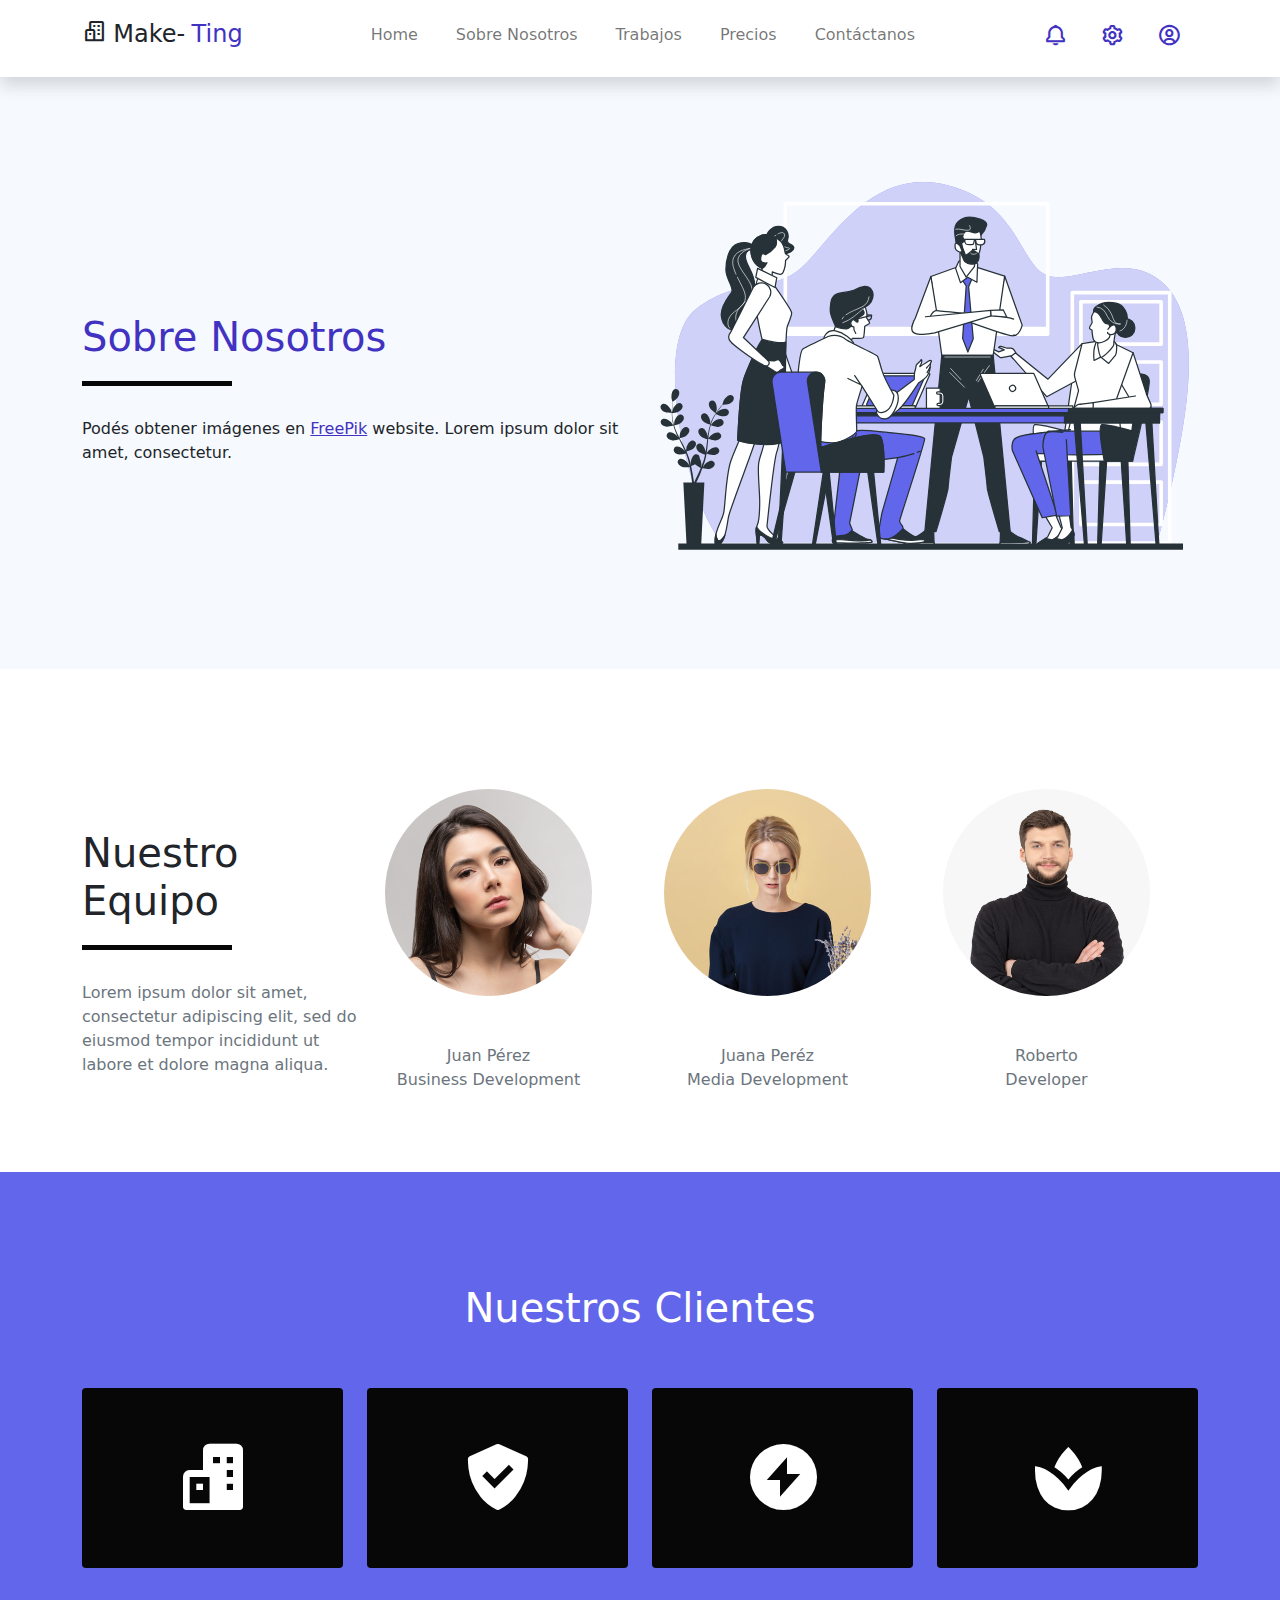
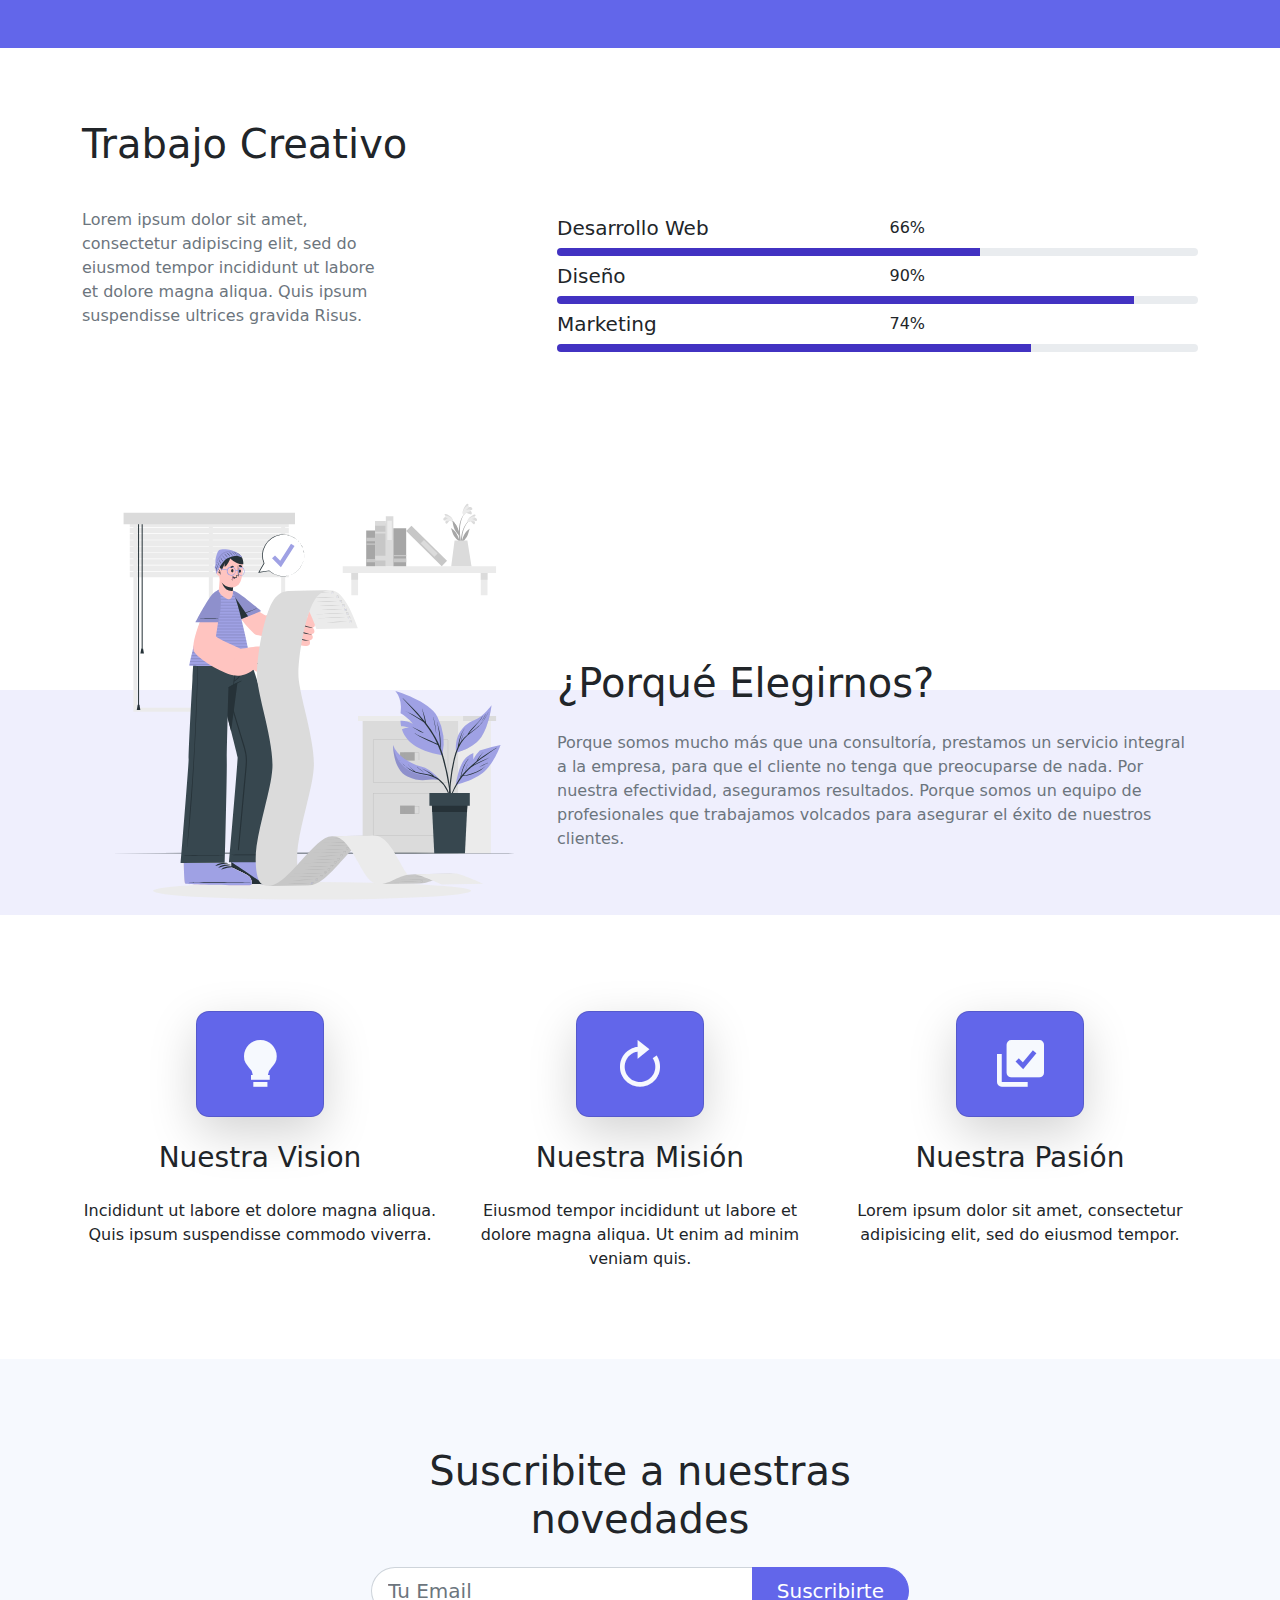
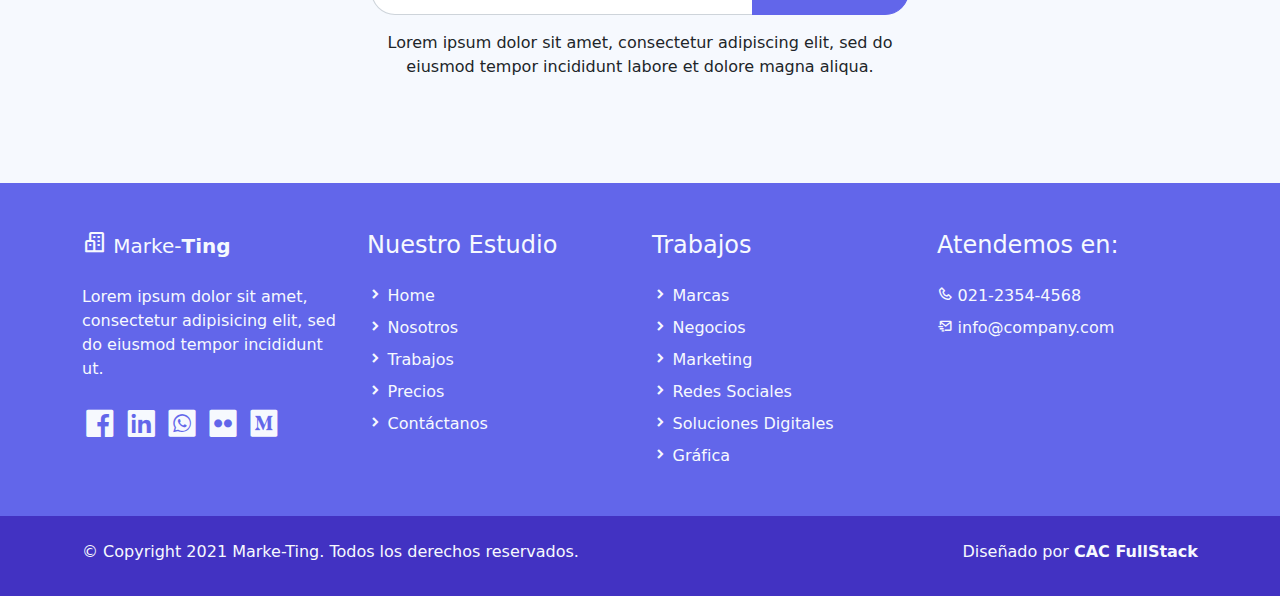
<file: pagina/assets/html/about.html>
<!DOCTYPE html>
<html lang="es">

<head>
  <title>Agencia de Marketing</title>
    <meta charset="utf-8">
    <meta name="viewport" content="width=device-width, initial-scale=1">
    <link rel="apple-touch-icon" href="../img/apple-icon.png">
    <link rel="shortcut icon" type="image/x-icon" href="../img/favicon.ico">
    <!-- Load Require CSS -->
    <link href="../css/bootstrap.min.css" rel="stylesheet">
    <!-- Font CSS -->
    <link href="../css/boxicon.min.css" rel="stylesheet">
    <link href="https://fonts.googleapis.com/css2?family=Open+Sans:wght@300;400;600&display=swap" rel="stylesheet">
    <link rel="stylesheet" href="../css/estilos.css">

</head>

<body>
    <!-- Header -->
    <nav id="main_nav" class="navbar navbar-expand-lg navbar-light bg-white shadow">
        <div class="container d-flex justify-content-between align-items-center">
            <a class="navbar-brand h1" href="../index.html">
                <i class='bx bx-buildings bx-sm text-dark'></i>
                <span class="text-dark h4">Make-</span> <span class="text-primary h4">Ting</span>
            </a>
            <button class="navbar-toggler border-0" type="button" data-bs-toggle="collapse" data-bs-target="#navbar-toggler-success" aria-controls="navbarSupportedContent" aria-expanded="false" aria-label="Toggle navigation">
                <span class="navbar-toggler-icon"></span>
            </button>

            <div class="align-self-center collapse navbar-collapse flex-fill  d-lg-flex justify-content-lg-between" id="navbar-toggler-success">
                <div class="flex-fill mx-xl-5 mb-2">
                    <ul class="nav navbar-nav d-flex justify-content-between mx-xl-5 text-center text-dark">
                       <li class="nav-item">
                            <a class="nav-link btn-outline-primary rounded-pill px-3" href="../index.html">Home</a>
						<!-- px = padding y mx es el margin 
						rounded-pill =genera ese boton con bordes redondeados rounded-circle-->	
                        </li>
                        <li class="nav-item">
                            <a class="nav-link btn-outline-primary rounded-pill px-3" href="about.html">Sobre Nosotros</a>
                        </li>
                        <li class="nav-item">
                            <a class="nav-link btn-outline-primary rounded-pill px-3" href="work.html">Trabajos</a>
                        </li>
                        <li class="nav-item">
                            <a class="nav-link btn-outline-primary rounded-pill px-3" href="pricing.html">Precios</a>
                        </li>
                        <li class="nav-item">
                            <a class="nav-link btn-outline-primary rounded-pill px-3" href="contact.html">Contáctanos</a>
                        </li>
                    </ul>
                </div>
                <div class="navbar align-self-center d-flex">
                    <a class="nav-link" href="#"><i class='bx bx-bell bx-sm bx-tada-hover text-primary'></i></a>
                    <a class="nav-link" href="#"><i class='bx bx-cog bx-sm text-primary'></i></a>
                    <a class="nav-link" href="#"><i class='bx bx-user-circle bx-sm text-primary'></i></a>
                </div>
            </div>
        </div>
    </nav>
    <!-- Close Header -->


    <!-- Start Banner Hero -->
    <section class="bg-light w-100">
        <div class="container">
            <div class="row d-flex align-items-center py-5">
                <div class="col-lg-6 text-start">
                    <h1 class="h2 py-5 text-primary typo-space-line">Sobre Nosotros</h1>
                    <p class="light-300">
                        Podés obtener imágenes en <a rel="nofollow" href="http://freepik.com/" target="_blank">FreePik</a> website. Lorem ipsum dolor sit amet, consectetur.
                    </p>
                </div>
                <div class="col-lg-6">
                    <img src="../img/banner-img-02.svg">
                </div>
            </div>
        </div>
    </section>
    <!-- End Banner Hero -->


    <!-- Start Team Member -->
    <section class="container py-5">
        <div class="pt-5 pb-3 d-lg-flex align-items-center gx-5">

            <div class="col-lg-3">
                <h2 class="h2 py-5 typo-space-line">Nuestro Equipo</h2>
                <p class="text-muted light-300">
                    Lorem ipsum dolor sit amet, consectetur adipiscing elit,
                    sed do eiusmod tempor incididunt ut labore et dolore magna aliqua.
                </p>
            </div>

            <div class="col-lg-9 row">
                <div class="team-member col-md-4">
                    <img class="team-member-img img-fluid rounded-circle p-4" src="../img/team-01.jpg" alt="Card image">
                    <ul class="team-member-caption list-unstyled text-center pt-4 text-muted light-300">
                        <li>Juan Pérez</li>
                        <li>Business Development</li>
                    </ul>
                </div>
                <div class="team-member col-md-4">
                    <img class="team-member-img img-fluid rounded-circle p-4" src="../img/team-02.jpg" alt="Card image">
                    <ul class="team-member-caption list-unstyled text-center pt-4 text-muted light-300">
                        <li>Juana Peréz</li>
                        <li>Media Development</li>
                    </ul>
                </div>
                <div class="team-member col-md-4">
                    <img class="team-member-img img-fluid rounded-circle p-4" src="../img/team-03.jpg" alt="Card image">
                    <ul class="team-member-caption list-unstyled text-center pt-4 text-muted light-300">
                        <li>Roberto</li>
                        <li>Developer</li>
                    </ul>
                </div>
            </div>

        </div>
    </section>
    <!-- End Team Member -->

    <!-- Start Our Partner -->
    <section class="bg-secondary py-3">
        <div class="container py-5">
            <h2 class="h2 text-white text-center py-5">Nuestros Clientes</h2>
            <div class="row text-center">
                <div class="col-md-3 mb-3">
                    <div class="card partner-wap py-5">
                        <a href="#"><i class='display-1 text-white bx bxs-buildings'></i></a>
                    </div>
                </div>
                <div class="col-md-3 mb-3">
                    <div class="card partner-wap py-5">
                        <a href="#"><i class='display-1 bx text-white bxs-check-shield bx-lg'></i></a>
                    </div>
                </div>
                <div class="col-md-3 mb-3">
                    <div class="card partner-wap py-5">
                        <a href="#"><i class='display-1 text-white bx bxs-bolt-circle'></i></a>
                    </div>
                </div>
                <div class="col-md-3 mb-3">
                    <div class="card partner-wap py-5">
                        <a href="#"><i class='display-1 text-white bx bxs-spa'></i></a>
                    </div>
                </div>
            </div>
        </div>
    </section>
    <!--End Our Partner-->

    <!-- Start Progress -->
    <section class="bg-white py-5">
        <div class="container my-4">

            <h1 class="creative-heading h2 pb-3">Trabajo Creativo</h1>

            <div class="creative-content row py-3">
                <div class="col-md-5">
                    <p class="text-muted col-lg-8 light-300">Lorem ipsum dolor sit amet, consectetur adipiscing elit, sed do eiusmod tempor incididunt ut labore et dolore magna aliqua. Quis ipsum suspendisse ultrices gravida Risus.
                    </p>
                </div>
                <div class="creative-progress col-md-7">

                    <div class="row mt-4 mt-sm-2">
                        <div class="col-6">
                            <h4 class="h5">Desarrollo Web</h4>
                        </div>
                        <div class="col-6 text-right">66%</div>
                    </div>
                    <div class="progress">
                        <div class="progress-bar" role="progressbar" style="width: 66%" aria-valuenow="66" aria-valuemin="0" aria-valuemax="100"></div>
                    </div>

                    <div class="row mt-4 mt-sm-2">
                        <div class="col-6">
                            <h4 class="h5">Diseño</h4>
                        </div>
                        <div class="col-6 text-right">90%</div>
                    </div>
                    <div class="progress">
                        <div class="progress-bar" role="progressbar" style="width: 90%" aria-valuenow="90" aria-valuemin="0" aria-valuemax="100"></div>
                    </div>


                    <div class="row mt-4 mt-sm-2">
                        <div class="col-6">
                            <h4 class="h5">Marketing</h4>
                        </div>
                        <div class="col-6 text-right">74%</div>
                    </div>
                    <div class="progress">
                        <div class="progress-bar" role="progressbar" style="width: 74%" aria-valuenow="74" aria-valuemin="0" aria-valuemax="100"></div>
                    </div>

                </div>
            </div>
        </div>
    </section>
    <!-- End Progress -->

    <!-- Start Choice -->
    <section class="why-us banner-bg bg-light">
        <div class="container my-4">
            <div class="row">
                <div class="banner-img col-lg-5">
                    <img src="../img/work.svg" class="rounded img-fluid" alt="">
                </div>
                <div class="banner-content col-lg-7 align-self-end">
                    <h2 class="h2 pb-3">¿Porqué Elegirnos?</h2>
                    <p class="text-muted pb-5 light-300">Porque somos mucho más que una consultoría, prestamos un servicio integral a la empresa, para que el cliente no tenga que preocuparse de nada.
Por nuestra efectividad, aseguramos resultados.
Porque somos un equipo de profesionales que trabajamos volcados para asegurar el éxito de nuestros clientes.
                    </p>
                </div>
            </div>
        </div>
    </section>
    <!-- End Choice -->

    <!-- Start Aim -->
    <section class="banner-bg bg-white py-5">
        <div class="container my-4">
            <div class="row text-center">

                <div class="objective col-lg-4">
                    <div class="objective-icon card m-auto py-4 mb-2 mb-sm-4 bg-secondary shadow-lg">
                        <i class="display-4 bx bxs-bulb text-light"></i>
                    </div>
                    <h2 class="objective-heading h3 mb-2 mb-sm-4 light-300">Nuestra Vision</h2>
                    <p class="light-300">
                        Incididunt ut labore et dolore magna aliqua. Quis ipsum suspendisse commodo viverra.
                    </p>
                </div>

                <div class="objective col-lg-4 mt-sm-0 mt-4">
                    <div class="objective-icon card m-auto py-4 mb-2 mb-sm-4 bg-secondary shadow-lg">
                        <i class='display-4 bx bx-revision text-light'></i>
                    </div>
                    <h2 class="objective-heading h3 mb-2 mb-sm-4 light-300">Nuestra Misión</h2>
                    <p class="light-300">
                        Eiusmod tempor incididunt ut labore et dolore magna aliqua.
                        Ut enim ad minim veniam quis.
                    </p>
                </div>

                <div class="objective col-lg-4 mt-sm-0 mt-4">
                    <div class="objective-icon card m-auto py-4 mb-2 mb-sm-4 bg-secondary shadow-lg">
                        <i class="display-4 bx bxs-select-multiple text-light"></i>
                    </div>
                    <h2 class="objective-heading h3 mb-2 mb-sm-4 light-300">Nuestra Pasión</h2>
                    <p class="light-300">
                        Lorem ipsum dolor sit amet, consectetur adipisicing elit,
                        sed do eiusmod tempor.
                    </p>
                </div>

            </div>
        </div>
    </section>
    <!-- End Aim -->

    <!-- Start Contact -->
    <section class="banner-bg bg-light py-5">
        <div class="container">
            <div class="row">
                <div class="col-lg-6 mx-auto my-4 p-3">
                    <form action="#" method="get"><h1 class="h2 text-center">Suscribite a nuestras novedades</h1>
                    <div class="input-group py-3">
                    
                        <input name="email" type="mail" class="form-control form-control-lg rounded-pill rounded-end" id="email" placeholder="Tu Email" aria-label="Tu Email" required>
                        <button class="btn btn-secondary text-white btn-lg rounded-pill rounded-start px-lg-4" type="submit">Suscribirte</button>
                    </div>
                    <p class="text-center light-300">Lorem ipsum dolor sit amet, consectetur adipiscing elit, sed do eiusmod tempor incididunt labore et dolore magna aliqua.</p>
                    </form>
                </div>
            </div>
        </div>
    </section>
    <!-- End Contact -->


     <!-- Start Footer -->
    <footer class="bg-secondary pt-4">
        <div class="container">
            <div class="row py-4">

                <div class="col-lg-3 col-12 align-left">
                    <a class="navbar-brand" href="../index.html">
                        <i class='bx bx-buildings bx-sm text-light'></i>
                        <span class="text-light h5">Marke-</span><span class="text-light h5 semi-bold-600">Ting</span>
                    </a>
                    <p class="text-light my-lg-4 my-2">
                        Lorem ipsum dolor sit amet, consectetur adipisicing elit,
                        sed do eiusmod tempor incididunt ut.
                    </p>
                    <ul class="list-inline footer-icons light-300">
                        <li class="list-inline-item m-0">
                            <a class="text-light" target="_blank" href="http://facebook.com/">
                                <i class='bx bxl-facebook-square bx-md'></i>
                            </a>
                        </li>
                        <li class="list-inline-item m-0">
                            <a class="text-light" target="_blank" href="https://www.linkedin.com/">
                                <i class='bx bxl-linkedin-square bx-md'></i>
                            </a>
                        </li>
                        <li class="list-inline-item m-0">
                            <a class="text-light" target="_blank" href="https://www.whatsapp.com/">
                                <i class='bx bxl-whatsapp-square bx-md'></i>
                            </a>
                        </li>
                        <li class="list-inline-item m-0">
                            <a class="text-light" target="_blank" href="https://www.flickr.com/">
                                <i class='bx bxl-flickr-square bx-md'></i>
                            </a>
                        </li>
                        <li class="list-inline-item m-0">
                            <a class="text-light" target="_blank" href="https://www.medium.com/">
                                <i class='bx bxl-medium-square bx-md' ></i>
                            </a>
                        </li>
                    </ul>
                </div>

                <div class="col-lg-3 col-md-4 my-sm-0 mt-4">
                    <h3 class="h4 pb-lg-3 text-light light-300">Nuestro Estudio</h2>
                        <ul class="list-unstyled text-light light-300">
                            <li class="pb-2">
                                <i class='bx-fw bx bxs-chevron-right bx-xs'></i><a class="text-decoration-none text-light" 
								href="../index.html">Home</a>
                            </li>
                            <li class="pb-2">
                                <i class='bx-fw bx bxs-chevron-right bx-xs'></i><a class="text-decoration-none text-light py-1" 
								href="about.html">Nosotros</a>
                            </li>
                            <li class="pb-2">
                                <i class='bx-fw bx bxs-chevron-right bx-xs'></i><a class="text-decoration-none text-light py-1" 
								href="work.html">Trabajos</a>
                            </li>
                            <li class="pb-2">
                                <i class='bx-fw bx bxs-chevron-right bx-xs'></i></i><a class="text-decoration-none text-light py-1" 
								href="pricing.html">Precios</a>
                            </li>
                            <li class="pb-2">
                                <i class='bx-fw bx bxs-chevron-right bx-xs'></i><a class="text-decoration-none text-light py-1" 
								href="contact.html">Contáctanos</a>
                            </li>
                        </ul>
                </div>

                <div class="col-lg-3 col-md-4 my-sm-0 mt-4">
                    <h2 class="h4 pb-lg-3 text-light light-300">Trabajos</h2>
                    <ul class="list-unstyled text-light light-300">
                        <li class="pb-2">
                            <i class='bx-fw bx bxs-chevron-right bx-xs'></i><a class="text-decoration-none text-light py-1" 
							href="#">Marcas</a>
                        </li>
                        <li class="pb-2">
                            <i class='bx-fw bx bxs-chevron-right bx-xs'></i><a class="text-decoration-none text-light py-1" 
							href="#">Negocios</a>
                        </li>
                        <li class="pb-2">
                            <i class='bx-fw bx bxs-chevron-right bx-xs'></i><a class="text-decoration-none text-light py-1" 
							href="#">Marketing</a>
                        </li>
                        <li class="pb-2">
                            <i class='bx-fw bx bxs-chevron-right bx-xs'></i><a class="text-decoration-none text-light py-1" 
							href="#">Redes Sociales</a>
                        </li>
                        <li class="pb-2">
                            <i class='bx-fw bx bxs-chevron-right bx-xs'></i><a class="text-decoration-none text-light py-1" 
							href="#">Soluciones Digitales</a>
                        </li>
                        <li class="pb-2">
                            <i class='bx-fw bx bxs-chevron-right bx-xs'></i><a class="text-decoration-none text-light py-1" 
							href="#">Gráfica</a>
                        </li>
                    </ul>
                </div>

                <div class="col-lg-3 col-md-4 my-sm-0 mt-4">
                    <h2 class="h4 pb-lg-3 text-light light-300">Atendemos en:</h2>
                    <ul class="list-unstyled text-light light-300">
                        <li class="pb-2">
                            <i class='bx-fw bx bx-phone bx-xs'></i><a class="text-decoration-none text-light py-1" 
							href="tel:010-020-0340">021-2354-4568</a>
                        </li>
                        <li class="pb-2">
                            <i class='bx-fw bx bx-mail-send bx-xs'></i><a class="text-decoration-none text-light py-1"
							href="mailto:info@company.com">info@company.com</a>
                        </li>
                    </ul>
                </div>

            </div>
        </div>

        <div class="w-100 bg-primary py-3">
            <div class="container">
                <div class="row pt-2">
                    <div class="col-lg-6 col-sm-12">
                        <p class="text-lg-start text-center text-light light-300">
                            © Copyright 2021 Marke-Ting. Todos los derechos reservados.
                        </p>
                    </div>
                    <div class="col-lg-6 col-sm-12">
                        <p class="text-lg-end text-center text-light light-300">
                            Diseñado por <a rel="sponsored" class="text-decoration-none text-light" 
							href="https://cursophp.com.ar/" target="_blank"><strong>CAC FullStack</strong></a>
                        </p>
                    </div>
                </div>
            </div>
        </div>

    </footer>
    <!-- End Footer -->


    <!-- Bootstrap -->
    <script src="../js/bootstrap.bundle.min.js"></script>


</body>

</html>
</file>
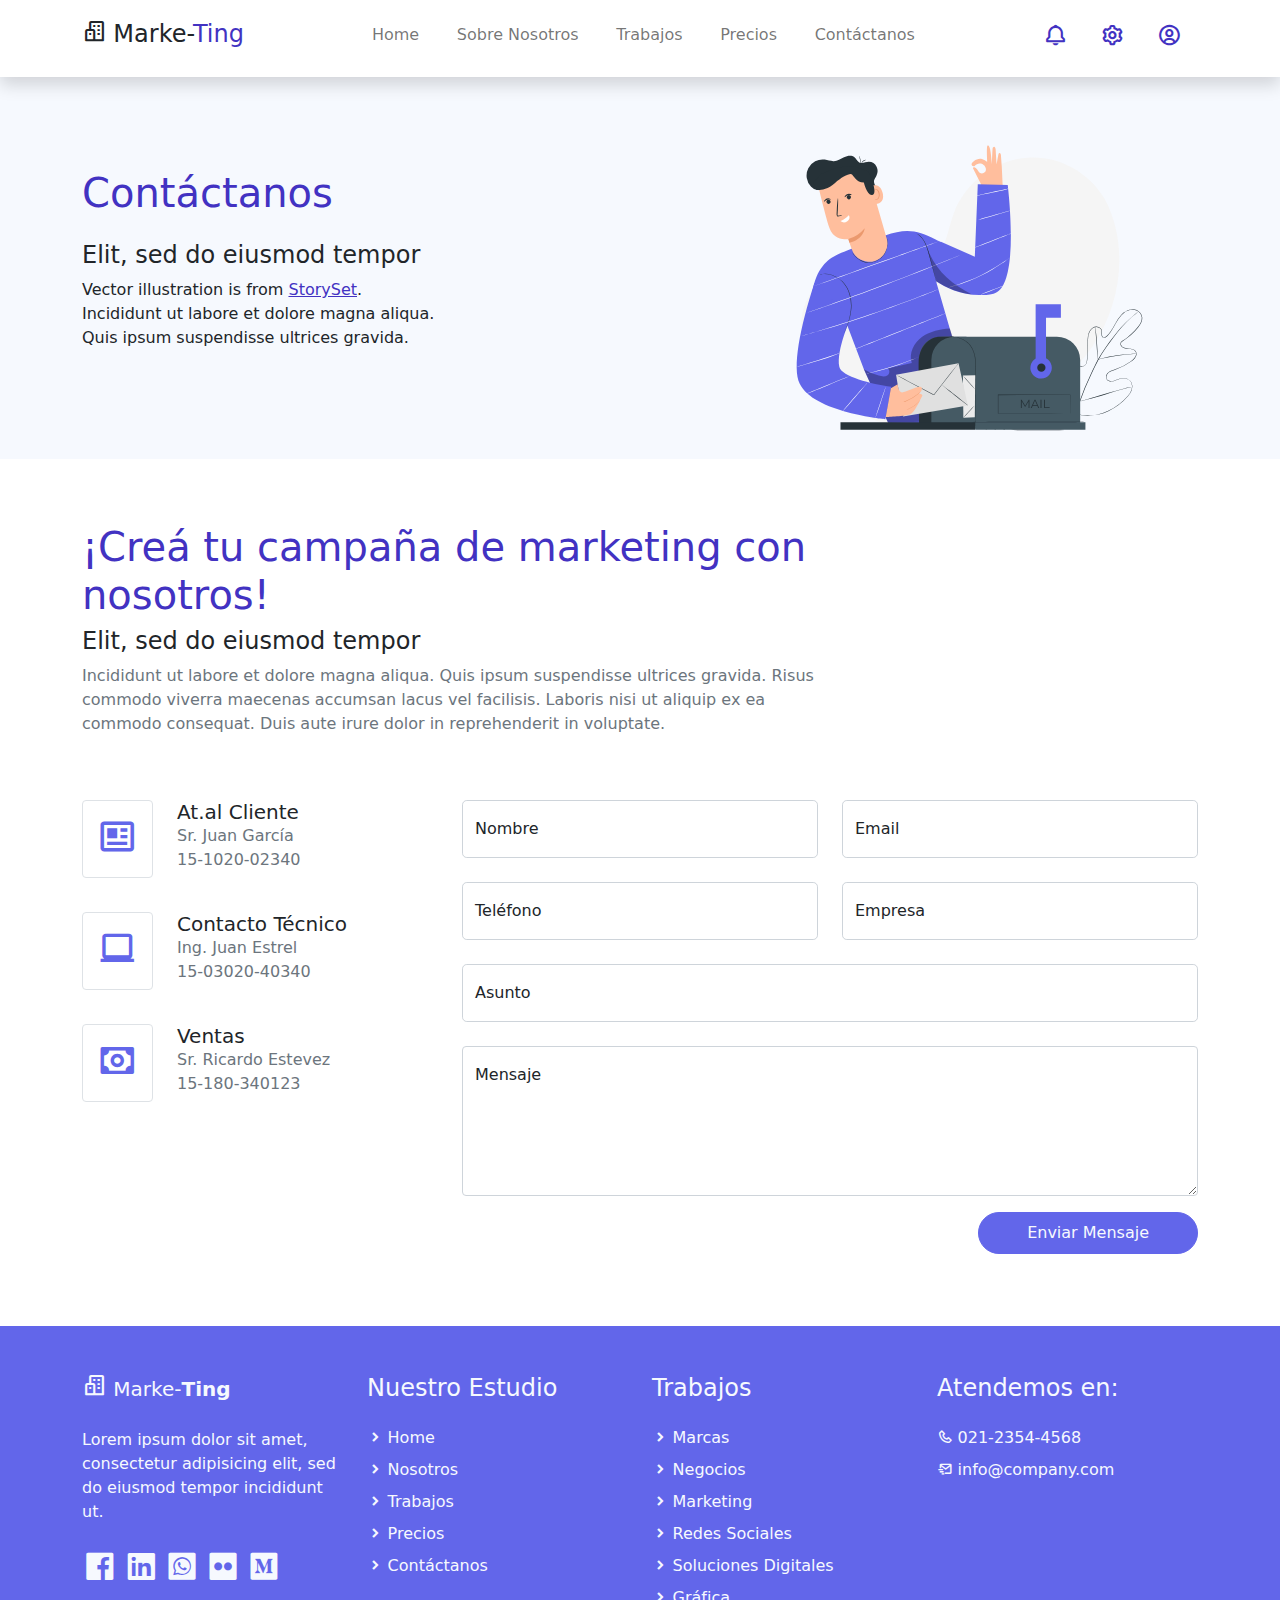
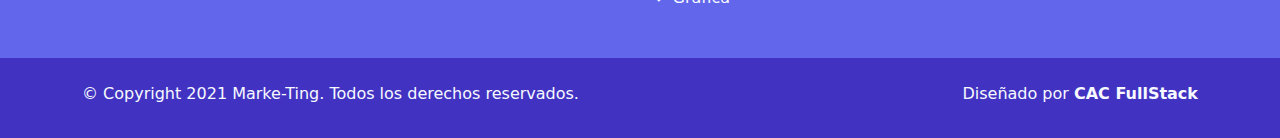
<file: pagina/assets/html/contact.html>
<!DOCTYPE html>
<html lang="es">

<head>
  <title>Agencia de Marketing</title>
    <meta charset="utf-8">
    <meta name="viewport" content="width=device-width, initial-scale=1">
    <link rel="apple-touch-icon" href="../img/apple-icon.png">
    <link rel="shortcut icon" type="image/x-icon" href="../img/favicon.ico">
    <!-- Load Require CSS -->
    <link href="../css/bootstrap.min.css" rel="stylesheet">
    <!-- Font CSS -->
    <link href="../css/boxicon.min.css" rel="stylesheet">
    <link href="https://fonts.googleapis.com/css2?family=Open+Sans:wght@300;400;600&display=swap" rel="stylesheet">
		<!-- carga CSS -->
    <link rel="stylesheet" href="../css/estilos.css">

</head>

<body>
    <!-- Header -->
    <nav id="main_nav" class="navbar navbar-expand-lg navbar-light bg-white shadow">
        <div class="container d-flex justify-content-between align-items-center">
            <a class="navbar-brand h1" href="../index.html">
                <i class='bx bx-buildings bx-sm text-dark'></i>
	       <span class="text-dark h4">Marke-</span><span class="text-primary h4">Ting</span></a>
           
            <button class="navbar-toggler border-0" type="button" data-bs-toggle="collapse" data-bs-target="#navbar-toggler-success" aria-controls="navbarSupportedContent" aria-expanded="false" aria-label="Toggle navigation">
                <span class="navbar-toggler-icon"></span>
            </button>

            <div class="align-self-center collapse navbar-collapse flex-fill  d-lg-flex justify-content-lg-between" id="navbar-toggler-success">
                <div class="flex-fill mx-xl-5 mb-2">
                    <ul class="nav navbar-nav d-flex justify-content-between mx-xl-5 text-center text-dark">
                       <li class="nav-item">
                            <a class="nav-link btn-outline-primary rounded-pill px-3" href="../index.html">Home</a>
						<!-- px = padding y mx es el margin 
						rounded-pill =genera ese boton con bordes redondeados rounded-circle-->	
                        </li>
                        <li class="nav-item">
                            <a class="nav-link btn-outline-primary rounded-pill px-3" href="about.html">Sobre Nosotros</a>
                        </li>
                        <li class="nav-item">
                            <a class="nav-link btn-outline-primary rounded-pill px-3" href="work.html">Trabajos</a>
                        </li>
                        <li class="nav-item">
                            <a class="nav-link btn-outline-primary rounded-pill px-3" href="pricing.html">Precios</a>
                        </li>
                        <li class="nav-item">
                            <a class="nav-link btn-outline-primary rounded-pill px-3" href="contact.html">Contáctanos</a>
                        </li>
                    </ul>
                </div>
                <div class="navbar align-self-center d-flex">
                    <a class="nav-link" href="#"><i class='bx bx-bell bx-sm bx-tada-hover text-primary'></i></a>
                    <a class="nav-link" href="#"><i class='bx bx-cog bx-sm text-primary'></i></a>
                    <a class="nav-link" href="#"><i class='bx bx-user-circle bx-sm text-primary'></i></a>
                </div>
            </div>
        </div>
    </nav>
    <!-- Close Header -->


    <!-- Start Banner Hero -->
    <section class="bg-light">
        <div class="container py-4">
            <div class="row align-items-center justify-content-between">
                <div class="contact-header col-lg-4">
                    <h1 class="h2 pb-3 text-primary">Contáctanos</h1>
                    <h3 class="h4 regular-400">Elit, sed do eiusmod tempor</h3>
                    <p class="light-300">
                        Vector illustration is from <a rel="nofollow" href="https://storyset.com/" target="_blank">StorySet</a>.
                        Incididunt ut labore et dolore magna aliqua. Quis ipsum suspendisse ultrices gravida.
                    </p>
                </div>
                <div class="contact-img col-lg-5 align-items-end col-md-4">
                    <img src="../img/banner-img-01.svg">
                </div>
            </div>
        </div>
    </section>
    <!-- End Banner Hero -->


    <!-- Start Contact -->
    <section class="container py-5">

        <h1 class="col-12 col-xl-8 h2 text-left text-primary pt-3">¡Creá tu campaña de marketing con nosotros!</h1>
        <h2 class="col-12 col-xl-8 h4 text-left regular-400">Elit, sed do eiusmod tempor </h2>
        <p class="col-12 col-xl-8 text-left text-muted pb-5 light-300">
            Incididunt ut labore et dolore magna aliqua. Quis ipsum suspendisse ultrices
            gravida. Risus commodo viverra maecenas accumsan lacus vel facilisis. Laboris
            nisi ut aliquip ex ea commodo consequat. Duis aute irure dolor in reprehenderit
            in voluptate.
        </p>

        <div class="row pb-4">
            <div class="col-lg-4">

                <div class="contact row mb-4">
                    <div class="contact-icon col-lg-3 col-3">
                        <div class="py-3 mb-2 text-center border rounded text-secondary">
                            <i class='display-6 bx bx-news'></i>
                        </div>
                    </div>
                    <ul class="contact-info list-unstyled col-lg-9 col-9  light-300">
                        <li class="h5 mb-0">At.al Cliente</li>
                        <li class="text-muted">Sr. Juan García</li>
                        <li class="text-muted">15-1020-02340</li>
                    </ul>
                </div>

                <div class="contact row mb-4">
                    <div class="contact-icon col-lg-3 col-3">
                        <div class="border py-3 mb-2 text-center border rounded text-secondary">
                            <i class='bx bx-laptop display-6' ></i>
                        </div>
                    </div>
                    <ul class="contact-info list-unstyled col-lg-9 col-9 light-300">
                        <li class="h5 mb-0">Contacto Técnico</li>
                        <li class="text-muted">Ing. Juan Estrel</li>
                        <li class="text-muted">15-03020-40340</li>
                    </ul>
                </div>

                <div class="contact row mb-4">
                    <div class="contact-icon col-lg-3 col-3">
                        <div class="border py-3 mb-2 text-center border rounded text-secondary">
                            <i class='bx bx-money display-6'></i>
                        </div>
                    </div>
                    <ul class="contact-info list-unstyled col-lg-9 col-9 light-300">
                        <li class="h5 mb-0">Ventas</li>
                        <li class="text-muted">Sr. Ricardo Estevez</li>
                        <li class="text-muted">15-180-340123</li>
                    </ul>
                </div>

            </div>


            <!-- Start Contact Form -->
            <div class="col-lg-8 ">
                <form class="contact-form row" method="post" action="#" role="form">

                    <div class="col-lg-6 mb-4">
                        <div class="form-floating">
                            <input type="text" class="form-control form-control-lg light-300" id="floatingname" name="inputname" placeholder="Name">
                            <label for="floatingname light-300">Nombre</label>
                        </div>
                    </div><!-- End Input Name -->

                    <div class="col-lg-6 mb-4">
                        <div class="form-floating">
                            <input type="text" class="form-control form-control-lg light-300" id="floatingemail" name="inputemail" placeholder="Email">
                            <label for="floatingemail light-300">Email</label>
                        </div>
                    </div><!-- End Input Email -->

                    <div class="col-lg-6 mb-4">
                        <div class="form-floating">
                            <input type="text" class="form-control form-control-lg light-300" id="floatingphone" name="inputphone" placeholder="Phone">
                            <label for="floatingphone light-300">Teléfono</label>
                        </div>
                    </div><!-- End Input Phone -->

                    <div class="col-lg-6 mb-4">
                        <div class="form-floating">
                            <input type="text" class="form-control form-control-lg light-300" id="floatingcompany" name="inputcompany" placeholder="Company Name">
                            <label for="floatingcompany light-300">Empresa</label>
                        </div>
                    </div><!-- End Input Company Name -->

                    <div class="col-12">
                        <div class="form-floating mb-4">
                            <input type="text" class="form-control form-control-lg light-300" id="floatingsubject" name="inputsubject" placeholder="Subject">
                            <label for="floatingsubject light-300">Asunto</label>
                        </div>
                    </div><!-- End Input Subject -->

                    <div class="col-12">
                        <div class="form-floating mb-3">
                            <textarea class="form-control light-300" rows="8" placeholder="Message" id="floatingtextarea"></textarea>
                            <label for="floatingtextarea light-300">Mensaje</label>
                        </div>
                    </div><!-- End Textarea Message -->

                    <div class="col-md-12 col-12 m-auto text-end">
                        <button type="submit" class="btn btn-secondary rounded-pill px-md-5 px-4 py-2 radius-0 text-light light-300">Enviar Mensaje</button>
                    </div>

                </form>
            </div>
            <!-- End Contact Form -->


        </div>
    </section>
    <!-- End Contact -->


     <!-- Start Footer -->
    <footer class="bg-secondary pt-4">
        <div class="container">
            <div class="row py-4">

                <div class="col-lg-3 col-12 align-left">
                    <a class="navbar-brand" href="index.html">
                        <i class='bx bx-buildings bx-sm text-light'></i>
                        <span class="text-light h5">Marke-</span><span class="text-light h5 semi-bold-600">Ting</span>
                    </a>
                    <p class="text-light my-lg-4 my-2">
                        Lorem ipsum dolor sit amet, consectetur adipisicing elit,
                        sed do eiusmod tempor incididunt ut.
                    </p>
                    <ul class="list-inline footer-icons light-300">
                        <li class="list-inline-item m-0">
                            <a class="text-light" target="_blank" href="http://facebook.com/">
                                <i class='bx bxl-facebook-square bx-md'></i>
                            </a>
                        </li>
                        <li class="list-inline-item m-0">
                            <a class="text-light" target="_blank" href="https://www.linkedin.com/">
                                <i class='bx bxl-linkedin-square bx-md'></i>
                            </a>
                        </li>
                        <li class="list-inline-item m-0">
                            <a class="text-light" target="_blank" href="https://www.whatsapp.com/">
                                <i class='bx bxl-whatsapp-square bx-md'></i>
                            </a>
                        </li>
                        <li class="list-inline-item m-0">
                            <a class="text-light" target="_blank" href="https://www.flickr.com/">
                                <i class='bx bxl-flickr-square bx-md'></i>
                            </a>
                        </li>
                        <li class="list-inline-item m-0">
                            <a class="text-light" target="_blank" href="https://www.medium.com/">
                                <i class='bx bxl-medium-square bx-md' ></i>
                            </a>
                        </li>
                    </ul>
                </div>

                <div class="col-lg-3 col-md-4 my-sm-0 mt-4">
                    <h3 class="h4 pb-lg-3 text-light light-300">Nuestro Estudio</h2>
                        <ul class="list-unstyled text-light light-300">
                            <li class="pb-2">
                                <i class='bx-fw bx bxs-chevron-right bx-xs'></i><a class="text-decoration-none text-light" 
								href="../index.html">Home</a>
                            </li>
                            <li class="pb-2">
                                <i class='bx-fw bx bxs-chevron-right bx-xs'></i><a class="text-decoration-none text-light py-1" 
								href="about.html">Nosotros</a>
                            </li>
                            <li class="pb-2">
                                <i class='bx-fw bx bxs-chevron-right bx-xs'></i><a class="text-decoration-none text-light py-1" 
								href="work.html">Trabajos</a>
                            </li>
                            <li class="pb-2">
                                <i class='bx-fw bx bxs-chevron-right bx-xs'></i></i><a class="text-decoration-none text-light py-1" 
								href="pricing.html">Precios</a>
                            </li>
                            <li class="pb-2">
                                <i class='bx-fw bx bxs-chevron-right bx-xs'></i><a class="text-decoration-none text-light py-1" 
								href="contact.html">Contáctanos</a>
                            </li>
                        </ul>
                </div>

                <div class="col-lg-3 col-md-4 my-sm-0 mt-4">
                    <h2 class="h4 pb-lg-3 text-light light-300">Trabajos</h2>
                    <ul class="list-unstyled text-light light-300">
                        <li class="pb-2">
                            <i class='bx-fw bx bxs-chevron-right bx-xs'></i><a class="text-decoration-none text-light py-1" 
							href="#">Marcas</a>
                        </li>
                        <li class="pb-2">
                            <i class='bx-fw bx bxs-chevron-right bx-xs'></i><a class="text-decoration-none text-light py-1" 
							href="#">Negocios</a>
                        </li>
                        <li class="pb-2">
                            <i class='bx-fw bx bxs-chevron-right bx-xs'></i><a class="text-decoration-none text-light py-1" 
							href="#">Marketing</a>
                        </li>
                        <li class="pb-2">
                            <i class='bx-fw bx bxs-chevron-right bx-xs'></i><a class="text-decoration-none text-light py-1" 
							href="#">Redes Sociales</a>
                        </li>
                        <li class="pb-2">
                            <i class='bx-fw bx bxs-chevron-right bx-xs'></i><a class="text-decoration-none text-light py-1" 
							href="#">Soluciones Digitales</a>
                        </li>
                        <li class="pb-2">
                            <i class='bx-fw bx bxs-chevron-right bx-xs'></i><a class="text-decoration-none text-light py-1" 
							href="#">Gráfica</a>
                        </li>
                    </ul>
                </div>

                <div class="col-lg-3 col-md-4 my-sm-0 mt-4">
                    <h2 class="h4 pb-lg-3 text-light light-300">Atendemos en:</h2>
                    <ul class="list-unstyled text-light light-300">
                        <li class="pb-2">
                            <i class='bx-fw bx bx-phone bx-xs'></i><a class="text-decoration-none text-light py-1" 
							href="tel:010-020-0340">021-2354-4568</a>
                        </li>
                        <li class="pb-2">
                            <i class='bx-fw bx bx-mail-send bx-xs'></i><a class="text-decoration-none text-light py-1"
							href="mailto:info@company.com">info@company.com</a>
                        </li>
                    </ul>
                </div>

            </div>
        </div>

        <div class="w-100 bg-primary py-3">
            <div class="container">
                <div class="row pt-2">
                    <div class="col-lg-6 col-sm-12">
                        <p class="text-lg-start text-center text-light light-300">
                            © Copyright 2021 Marke-Ting. Todos los derechos reservados.
                        </p>
                    </div>
                    <div class="col-lg-6 col-sm-12">
                        <p class="text-lg-end text-center text-light light-300">
                            Diseñado por <a rel="sponsored" class="text-decoration-none text-light" 
							href="https://cursophp.com.ar/" target="_blank"><strong>CAC FullStack</strong></a>
                        </p>
                    </div>
                </div>
            </div>
        </div>

    </footer>
    <!-- End Footer -->



    <!-- Bootstrap -->
    <script src="../js/bootstrap.bundle.min.js"></script>


</body>

</html>
</file>
<file: pagina/assets/css/estilos.css>
/*
---------------------------------------------
Índice
------------------------------------------------
1. Typography
2. Main Nav
3. Home
4. About
5. Work
6. Single Work
7. Pricing
8. Contact
--------------------------------------------- */

html {font-family: 'Anton', sans-serif;}
/* Typography */
p, a {font-weight: 400;}
.h2 {font-size: 40px;}
.h3 {font-size: 28px;}
.light-300 {
  font-family: 'Anton', sans-serif, !important;
  font-weight: 300;
}
.regular-400 {
  font-family: 'Anton', sans-serif, !important;
  font-weight: 400;
}
.semi-bold-600 {
  font-family: 'Anton', sans-serif, !important;
  font-weight: 600;
}
.typo-space-line::after,
.typo-space-line-center::after {
  content: "";
  width: 150px;
  display:block;
  position: absolute;
  border-bottom:  5px solid #070707;
  padding-top: .5em;
}
.typo-space-line-center::after {
  left: 50%;
  margin-left: -75px;
}
/* Main Nav */
#main_nav .nav-item .nav-link:hover {color: rgb(250, 245, 245);}
/* Home */
#index_banner {
  background-image: url('./../img/resident1.jpeg');
  background-position: center center; background-size: cover;
  height: 100%;
  min-height: 60vh;
  width: 100%;
}
#index_banner .carousel-item {
  min-height: 60vh;
}
#index_banner .carousel-control-prev i,
#index_banner .carousel-control-next i {
  color: #fdfbfb !important;
  text-decoration: none;
  font-size: 4em;
}
#index_banner .carousel-inner {
  height: 80vh;
}
#index_banner .carousel-indicators li
#index_banner .carousel-indicators.active {
  background-color: #0a0a0a !important;
  /* las rayas de abajo del carrousel van de color azul*/
}
.service-wrapper .service-footer {
  max-width: 720px;
}
.service-work.card {
  border-radius: 10px !important;
  cursor: pointer;
}
.service-work .service-work-vertical {
	background: rgb(0, 0, 0);
  background: linear-gradient(0deg, rgb(0, 0, 0) 0%, rgba(35, 130, 253, 0) 33.33%, rgba(255,255,255,1) 66.66%, rgba(255, 255, 255, 0) 99.99%);
  background-size: 300% 300%;
  background-position: 0% 100%;
  transition: .5s;
}
.service-work .service-work-vertical:hover {
  background-position: 0% 0%;
  transition: .5s;
}
.service-work .service-work-vertical:hover * {
  color: rgb(247, 250, 252);
  border-color: rgb(36, 182, 250);
  transition: .5s;
}
.recent-work.card{
  border-radius: 10px !important;
}
.recent-work .recent-work-vertical {
	background: rgb(240, 241, 245);
  background: linear-gradient(0deg, rgb(227, 227, 228) 0%, rgba(23, 88, 230, 0) 33.333%, rgb(250, 248, 250) 66.666%, rgba(134, 203, 243, 0.856) 99.999%);
  background-size: 300% 300%;
  background-position: 0% 100%;
  transition: .5s;
  cursor: pointer;
}
.recent-work .recent-work-vertical:hover {
  background-position: 0% 0%;
  transition: .5s;
}
.recent-work .recent-work-vertical:hover div.recent-work-content {
  top: 50%;
  margin-top: -2.5em;
  position: absolute;
}
.recent-work .recent-work-vertical:hover * {
  color: rgb(255, 255, 255);
  transition: .5s;
}
/* About */
#work_banner {
  background-image: url('./../img/banner-bg-02.jpg');
  background-position: center center; background-size: cover;
  height: 100%;
  width: 100%;
}
.progress {
  height: 8px;
}
.objective-icon {
  border-radius: 13px;
  width: 8rem;
}
.partner-wap {
  background-color: #070707;
  transition: 1s;
  cursor: pointer;
}
.partner-wap:hover {
  background-color: #f5e9b1;
}
.why-us {
  background: rgb(239,239,253);
  background: -moz-linear-gradient(0deg, rgba(239,239,253,1) 50%, rgba(255,255,255,1) 50%);
  background: -webkit-linear-gradient(0deg, rgba(239,239,253,1) 50%, rgba(255,255,255,1) 50%);
  background: linear-gradient(0deg, rgba(239,239,253,1) 50%, rgba(255,255,255,1) 50%);
  filter: progid:DXImageTransform.Microsoft.gradient(startColorstr="#efeffd",endColorstr="#ffffff",GradientType=1);
}
.team-member-img {
  transition-duration: 0.15s;
}
.team-member:hover .team-member-img {
  padding: 10px !important;
}

/* Work */
/* Singel Work */
#work_single_banner {
  background-image: url('./../img/banner-bg-02.jpg');
  background-position: center center;
  background-size: cover;
  height: 100%;
  width: 100%;
}
.related-content {
  border-radius: 20px;
  cursor: pointer;
}
/* Pricing */
.pricing-list {
  margin-bottom: 1px;
}
.pricing-table {
  max-width: 350px;
  margin: auto;
}
.pricing-table,
.pricing-horizontal {
  border-radius: 15px !important;
}
/* Contact */
#floatingtextarea {
  height: 150px
}
/* Footer */
footer a.text-light:hover {
  color: #131212 !important;
  transition-duration: 0.15s;
}
</file>
<file: pagina/assets/css/boxicon.min.css>
@font-face{font-family:'boxicons';font-weight:normal;font-style:normal;src:url('../fonts/boxicons.eot');src:url('../fonts/boxicons.eot') format('embedded-opentype'),url('../fonts/boxicons.woff2') format('woff2'),url('../fonts/boxicons.woff') format('woff'),url('../fonts/boxicons.ttf') format('truetype'),url('../fonts/boxicons.svg?#boxicons') format('svg')}.bx{font-family:'boxicons'!important;font-weight:normal;font-style:normal;font-variant:normal;line-height:1;display:inline-block;text-transform:none;speak:none;-webkit-font-smoothing:antialiased;-moz-osx-font-smoothing:grayscale}.bx-ul{margin-left:2em;padding-left:0;list-style:none}.bx-ul>li{position:relative}.bx-ul .bx{font-size:inherit;line-height:inherit;position:absolute;left:-2em;width:2em;text-align:center}@-webkit-keyframes spin{0%{-webkit-transform:rotate(0);transform:rotate(0)}100%{-webkit-transform:rotate(359deg);transform:rotate(359deg)}}@keyframes spin{0%{-webkit-transform:rotate(0);transform:rotate(0)}100%{-webkit-transform:rotate(359deg);transform:rotate(359deg)}}@-webkit-keyframes burst{0%{-webkit-transform:scale(1);transform:scale(1);opacity:1}90%{-webkit-transform:scale(1.5);transform:scale(1.5);opacity:0}}@keyframes burst{0%{-webkit-transform:scale(1);transform:scale(1);opacity:1}90%{-webkit-transform:scale(1.5);transform:scale(1.5);opacity:0}}@-webkit-keyframes flashing{0%{opacity:1}45%{opacity:0}90%{opacity:1}}@keyframes flashing{0%{opacity:1}45%{opacity:0}90%{opacity:1}}@-webkit-keyframes fade-left{0%{-webkit-transform:translateX(0);transform:translateX(0);opacity:1}75%{-webkit-transform:translateX(-20px);transform:translateX(-20px);opacity:0}}@keyframes fade-left{0%{-webkit-transform:translateX(0);transform:translateX(0);opacity:1}75%{-webkit-transform:translateX(-20px);transform:translateX(-20px);opacity:0}}@-webkit-keyframes fade-right{0%{-webkit-transform:translateX(0);transform:translateX(0);opacity:1}75%{-webkit-transform:translateX(20px);transform:translateX(20px);opacity:0}}@keyframes fade-right{0%{-webkit-transform:translateX(0);transform:translateX(0);opacity:1}75%{-webkit-transform:translateX(20px);transform:translateX(20px);opacity:0}}@-webkit-keyframes fade-up{0%{-webkit-transform:translateY(0);transform:translateY(0);opacity:1}75%{-webkit-transform:translateY(-20px);transform:translateY(-20px);opacity:0}}@keyframes fade-up{0%{-webkit-transform:translateY(0);transform:translateY(0);opacity:1}75%{-webkit-transform:translateY(-20px);transform:translateY(-20px);opacity:0}}@-webkit-keyframes fade-down{0%{-webkit-transform:translateY(0);transform:translateY(0);opacity:1}75%{-webkit-transform:translateY(20px);transform:translateY(20px);opacity:0}}@keyframes fade-down{0%{-webkit-transform:translateY(0);transform:translateY(0);opacity:1}75%{-webkit-transform:translateY(20px);transform:translateY(20px);opacity:0}}@-webkit-keyframes tada{from{-webkit-transform:scale3d(1,1,1);transform:scale3d(1,1,1)}10%,20%{-webkit-transform:scale3d(.95,.95,.95) rotate3d(0,0,1,-10deg);transform:scale3d(.95,.95,.95) rotate3d(0,0,1,-10deg)}30%,50%,70%,90%{-webkit-transform:scale3d(1,1,1) rotate3d(0,0,1,10deg);transform:scale3d(1,1,1) rotate3d(0,0,1,10deg)}40%,60%,80%{-webkit-transform:scale3d(1,1,1) rotate3d(0,0,1,-10deg);transform:scale3d(1,1,1) rotate3d(0,0,1,-10deg)}to{-webkit-transform:scale3d(1,1,1);transform:scale3d(1,1,1)}}@keyframes tada{from{-webkit-transform:scale3d(1,1,1);transform:scale3d(1,1,1)}10%,20%{-webkit-transform:scale3d(.95,.95,.95) rotate3d(0,0,1,-10deg);transform:scale3d(.95,.95,.95) rotate3d(0,0,1,-10deg)}30%,50%,70%,90%{-webkit-transform:scale3d(1,1,1) rotate3d(0,0,1,10deg);transform:scale3d(1,1,1) rotate3d(0,0,1,10deg)}40%,60%,80%{-webkit-transform:rotate3d(0,0,1,-10deg);transform:rotate3d(0,0,1,-10deg)}to{-webkit-transform:scale3d(1,1,1);transform:scale3d(1,1,1)}}.bx-spin{-webkit-animation:spin 2s linear infinite;animation:spin 2s linear infinite}.bx-spin-hover:hover{-webkit-animation:spin 2s linear infinite;animation:spin 2s linear infinite}.bx-tada{-webkit-animation:tada 1.5s ease infinite;animation:tada 1.5s ease infinite}.bx-tada-hover:hover{-webkit-animation:tada 1.5s ease infinite;animation:tada 1.5s ease infinite}.bx-flashing{-webkit-animation:flashing 1.5s infinite linear;animation:flashing 1.5s infinite linear}.bx-flashing-hover:hover{-webkit-animation:flashing 1.5s infinite linear;animation:flashing 1.5s infinite linear}.bx-burst{-webkit-animation:burst 1.5s infinite linear;animation:burst 1.5s infinite linear}.bx-burst-hover:hover{-webkit-animation:burst 1.5s infinite linear;animation:burst 1.5s infinite linear}.bx-fade-up{-webkit-animation:fade-up 1.5s infinite linear;animation:fade-up 1.5s infinite linear}.bx-fade-up-hover:hover{-webkit-animation:fade-up 1.5s infinite linear;animation:fade-up 1.5s infinite linear}.bx-fade-down{-webkit-animation:fade-down 1.5s infinite linear;animation:fade-down 1.5s infinite linear}.bx-fade-down-hover:hover{-webkit-animation:fade-down 1.5s infinite linear;animation:fade-down 1.5s infinite linear}.bx-fade-left{-webkit-animation:fade-left 1.5s infinite linear;animation:fade-left 1.5s infinite linear}.bx-fade-left-hover:hover{-webkit-animation:fade-left 1.5s infinite linear;animation:fade-left 1.5s infinite linear}.bx-fade-right{-webkit-animation:fade-right 1.5s infinite linear;animation:fade-right 1.5s infinite linear}.bx-fade-right-hover:hover{-webkit-animation:fade-right 1.5s infinite linear;animation:fade-right 1.5s infinite linear}.bx-xs{font-size:1rem!important}.bx-sm{font-size:1.55rem!important}.bx-md{font-size:2.25rem!important}.bx-fw{font-size:1.2857142857em;line-height:.8em;width:1.2857142857em;height:.8em;margin-top:-.2em!important;vertical-align:middle}.bx-lg{font-size:3.0!important}.bx-pull-left{float:left;margin-right:.3em!important}.bx-pull-right{float:right;margin-left:.3em!important}.bx-rotate-90{transform:rotate(90deg);-ms-filter:'progid:DXImageTransform.Microsoft.BasicImage(rotation=1)'}.bx-rotate-180{transform:rotate(180deg);-ms-filter:'progid:DXImageTransform.Microsoft.BasicImage(rotation=2)'}.bx-rotate-270{transform:rotate(270deg);-ms-filter:'progid:DXImageTransform.Microsoft.BasicImage(rotation=3)'}.bx-flip-horizontal{transform:scaleX(-1);-ms-filter:'progid:DXImageTransform.Microsoft.BasicImage(rotation=0,mirror=1)'}.bx-flip-vertical{transform:scaleY(-1);-ms-filter:'progid:DXImageTransform.Microsoft.BasicImage(rotation=2,mirror=1)'}.bx-border{padding:.25em;border:.07em solid rgba(0,0,0,.1);border-radius:.25em}.bx-border-circle{padding:.25em;border:.07em solid rgba(0,0,0,.1);border-radius:50%}.bx-abacus:before{content:"\e900"}.bx-accessibility:before{content:"\e901"}.bx-add-to-queue:before{content:"\e902"}.bx-adjust:before{content:"\e903"}.bx-alarm:before{content:"\e904"}.bx-alarm-add:before{content:"\e905"}.bx-alarm-exclamation:before{content:"\e906"}.bx-alarm-off:before{content:"\e907"}.bx-alarm-snooze:before{content:"\e908"}.bx-album:before{content:"\e909"}.bx-align-justify:before{content:"\e90a"}.bx-align-left:before{content:"\e90b"}.bx-align-middle:before{content:"\e90c"}.bx-align-right:before{content:"\e90d"}.bx-analyse:before{content:"\e90e"}.bx-anchor:before{content:"\e90f"}.bx-angry:before{content:"\e910"}.bx-aperture:before{content:"\e911"}.bx-arch:before{content:"\e912"}.bx-archive:before{content:"\e913"}.bx-archive-in:before{content:"\e914"}.bx-archive-out:before{content:"\e915"}.bx-area:before{content:"\e916"}.bx-arrow-back:before{content:"\e917"}.bx-arrow-from-bottom:before{content:"\e918"}.bx-arrow-from-left:before{content:"\e919"}.bx-arrow-from-right:before{content:"\e91a"}.bx-arrow-from-top:before{content:"\e91b"}.bx-arrow-to-bottom:before{content:"\e91c"}.bx-arrow-to-left:before{content:"\e91d"}.bx-arrow-to-right:before{content:"\e91e"}.bx-arrow-to-top:before{content:"\e91f"}.bx-at:before{content:"\e920"}.bx-atom:before{content:"\e921"}.bx-award:before{content:"\e922"}.bx-badge:before{content:"\e923"}.bx-badge-check:before{content:"\e924"}.bx-ball:before{content:"\e925"}.bx-band-aid:before{content:"\e926"}.bx-bar-chart:before{content:"\e927"}.bx-bar-chart-alt:before{content:"\e928"}.bx-bar-chart-alt-2:before{content:"\e929"}.bx-bar-chart-square:before{content:"\e92a"}.bx-barcode:before{content:"\e92b"}.bx-barcode-reader:before{content:"\e92c"}.bx-baseball:before{content:"\e92d"}.bx-basket:before{content:"\e92e"}.bx-basketball:before{content:"\e92f"}.bx-bath:before{content:"\e930"}.bx-battery:before{content:"\e931"}.bx-bed:before{content:"\e932"}.bx-been-here:before{content:"\e933"}.bx-beer:before{content:"\e934"}.bx-bell:before{content:"\e935"}.bx-bell-minus:before{content:"\e936"}.bx-bell-off:before{content:"\e937"}.bx-bell-plus:before{content:"\e938"}.bx-bible:before{content:"\e939"}.bx-bitcoin:before{content:"\e93a"}.bx-blanket:before{content:"\e93b"}.bx-block:before{content:"\e93c"}.bx-bluetooth:before{content:"\e93d"}.bx-body:before{content:"\e93e"}.bx-bold:before{content:"\e93f"}.bx-bolt-circle:before{content:"\e940"}.bx-bomb:before{content:"\e941"}.bx-bone:before{content:"\e942"}.bx-bong:before{content:"\e943"}.bx-book:before{content:"\e944"}.bx-book-add:before{content:"\e945"}.bx-book-alt:before{content:"\e946"}.bx-book-bookmark:before{content:"\e947"}.bx-book-content:before{content:"\e948"}.bx-book-heart:before{content:"\e949"}.bx-bookmark:before{content:"\e94a"}.bx-bookmark-alt:before{content:"\e94b"}.bx-bookmark-alt-minus:before{content:"\e94c"}.bx-bookmark-alt-plus:before{content:"\e94d"}.bx-bookmark-heart:before{content:"\e94e"}.bx-bookmark-minus:before{content:"\e94f"}.bx-bookmark-plus:before{content:"\e950"}.bx-bookmarks:before{content:"\e951"}.bx-book-open:before{content:"\e952"}.bx-book-reader:before{content:"\e953"}.bx-border-all:before{content:"\e954"}.bx-border-bottom:before{content:"\e955"}.bx-border-inner:before{content:"\e956"}.bx-border-left:before{content:"\e957"}.bx-border-none:before{content:"\e958"}.bx-border-outer:before{content:"\e959"}.bx-border-radius:before{content:"\e95a"}.bx-border-right:before{content:"\e95b"}.bx-border-top:before{content:"\e95c"}.bx-bot:before{content:"\e95d"}.bx-bowling-ball:before{content:"\e95e"}.bx-box:before{content:"\e95f"}.bx-bracket:before{content:"\e960"}.bx-braille:before{content:"\e961"}.bx-brain:before{content:"\e962"}.bx-briefcase:before{content:"\e963"}.bx-briefcase-alt:before{content:"\e964"}.bx-briefcase-alt-2:before{content:"\e965"}.bx-brightness:before{content:"\e966"}.bx-brightness-half:before{content:"\e967"}.bx-broadcast:before{content:"\e968"}.bx-brush:before{content:"\e969"}.bx-brush-alt:before{content:"\e96a"}.bx-bug:before{content:"\e96b"}.bx-bug-alt:before{content:"\e96c"}.bx-building:before{content:"\e96d"}.bx-building-house:before{content:"\e96e"}.bx-buildings:before{content:"\e96f"}.bx-bulb:before{content:"\e970"}.bx-bullseye:before{content:"\e971"}.bx-buoy:before{content:"\e972"}.bx-bus:before{content:"\e973"}.bx-bus-school:before{content:"\e974"}.bx-cabinet:before{content:"\e975"}.bx-cake:before{content:"\e976"}.bx-calculator:before{content:"\e977"}.bx-calendar:before{content:"\e978"}.bx-calendar-alt:before{content:"\e979"}.bx-calendar-check:before{content:"\e97a"}.bx-calendar-edit:before{content:"\e97b"}.bx-calendar-event:before{content:"\e97c"}.bx-calendar-exclamation:before{content:"\e97d"}.bx-calendar-heart:before{content:"\e97e"}.bx-calendar-minus:before{content:"\e97f"}.bx-calendar-plus:before{content:"\e980"}.bx-calendar-star:before{content:"\e981"}.bx-calendar-week:before{content:"\e982"}.bx-calendar-x:before{content:"\e983"}.bx-camera:before{content:"\e984"}.bx-camera-home:before{content:"\e985"}.bx-camera-movie:before{content:"\e986"}.bx-camera-off:before{content:"\e987"}.bx-capsule:before{content:"\e988"}.bx-captions:before{content:"\e989"}.bx-car:before{content:"\e98a"}.bx-card:before{content:"\e98b"}.bx-caret-down:before{content:"\e98c"}.bx-caret-down-circle:before{content:"\e98d"}.bx-caret-down-square:before{content:"\e98e"}.bx-caret-left:before{content:"\e98f"}.bx-caret-left-circle:before{content:"\e990"}.bx-caret-left-square:before{content:"\e991"}.bx-caret-right:before{content:"\e992"}.bx-caret-right-circle:before{content:"\e993"}.bx-caret-right-square:before{content:"\e994"}.bx-caret-up:before{content:"\e995"}.bx-caret-up-circle:before{content:"\e996"}.bx-caret-up-square:before{content:"\e997"}.bx-carousel:before{content:"\e998"}.bx-cart:before{content:"\e999"}.bx-cart-alt:before{content:"\e99a"}.bx-cast:before{content:"\e99b"}.bx-category:before{content:"\e99c"}.bx-category-alt:before{content:"\e99d"}.bx-cctv:before{content:"\e99e"}.bx-certification:before{content:"\e99f"}.bx-chair:before{content:"\e9a0"}.bx-chalkboard:before{content:"\e9a1"}.bx-chart:before{content:"\e9a2"}.bx-chat:before{content:"\e9a3"}.bx-check:before{content:"\e9a4"}.bx-checkbox:before{content:"\e9a5"}.bx-checkbox-checked:before{content:"\e9a6"}.bx-checkbox-square:before{content:"\e9a7"}.bx-check-circle:before{content:"\e9a8"}.bx-check-double:before{content:"\e9a9"}.bx-check-shield:before{content:"\e9aa"}.bx-check-square:before{content:"\e9ab"}.bx-chevron-down:before{content:"\e9ac"}.bx-chevron-down-circle:before{content:"\e9ad"}.bx-chevron-down-square:before{content:"\e9ae"}.bx-chevron-left:before{content:"\e9af"}.bx-chevron-left-circle:before{content:"\e9b0"}.bx-chevron-left-square:before{content:"\e9b1"}.bx-chevron-right:before{content:"\e9b2"}.bx-chevron-right-circle:before{content:"\e9b3"}.bx-chevron-right-square:before{content:"\e9b4"}.bx-chevrons-down:before{content:"\e9b5"}.bx-chevrons-left:before{content:"\e9b6"}.bx-chevrons-right:before{content:"\e9b7"}.bx-chevrons-up:before{content:"\e9b8"}.bx-chevron-up:before{content:"\e9b9"}.bx-chevron-up-circle:before{content:"\e9ba"}.bx-chevron-up-square:before{content:"\e9bb"}.bx-chip:before{content:"\e9bc"}.bx-church:before{content:"\e9bd"}.bx-circle:before{content:"\e9be"}.bx-clinic:before{content:"\e9bf"}.bx-clipboard:before{content:"\e9c0"}.bx-closet:before{content:"\e9c1"}.bx-cloud:before{content:"\e9c2"}.bx-cloud-download:before{content:"\e9c3"}.bx-cloud-drizzle:before{content:"\e9c4"}.bx-cloud-lightning:before{content:"\e9c5"}.bx-cloud-light-rain:before{content:"\e9c6"}.bx-cloud-rain:before{content:"\e9c7"}.bx-cloud-snow:before{content:"\e9c8"}.bx-cloud-upload:before{content:"\e9c9"}.bx-code:before{content:"\e9ca"}.bx-code-alt:before{content:"\e9cb"}.bx-code-block:before{content:"\e9cc"}.bx-code-curly:before{content:"\e9cd"}.bx-coffee:before{content:"\e9ce"}.bx-coffee-togo:before{content:"\e9cf"}.bx-cog:before{content:"\e9d0"}.bx-coin:before{content:"\e9d1"}.bx-coin-stack:before{content:"\e9d2"}.bx-collapse:before{content:"\e9d3"}.bx-collection:before{content:"\e9d4"}.bx-color-fill:before{content:"\e9d5"}.bx-columns:before{content:"\e9d6"}.bx-command:before{content:"\e9d7"}.bx-comment:before{content:"\e9d8"}.bx-comment-add:before{content:"\e9d9"}.bx-comment-check:before{content:"\e9da"}.bx-comment-detail:before{content:"\e9db"}.bx-comment-dots:before{content:"\e9dc"}.bx-comment-edit:before{content:"\e9dd"}.bx-comment-error:before{content:"\e9de"}.bx-comment-minus:before{content:"\e9df"}.bx-comment-x:before{content:"\e9e0"}.bx-compass:before{content:"\e9e1"}.bx-confused:before{content:"\e9e2"}.bx-conversation:before{content:"\e9e3"}.bx-cookie:before{content:"\e9e4"}.bx-cool:before{content:"\e9e5"}.bx-copy:before{content:"\e9e6"}.bx-copy-alt:before{content:"\e9e7"}.bx-copyright:before{content:"\e9e8"}.bx-credit-card:before{content:"\e9e9"}.bx-credit-card-alt:before{content:"\e9ea"}.bx-credit-card-front:before{content:"\e9eb"}.bx-crop:before{content:"\e9ec"}.bx-crosshair:before{content:"\e9ed"}.bx-crown:before{content:"\e9ee"}.bx-cube:before{content:"\e9ef"}.bx-cube-alt:before{content:"\e9f0"}.bx-cuboid:before{content:"\e9f1"}.bx-current-location:before{content:"\e9f2"}.bx-customize:before{content:"\e9f3"}.bx-cut:before{content:"\e9f4"}.bx-cycling:before{content:"\e9f5"}.bx-cylinder:before{content:"\e9f6"}.bx-data:before{content:"\e9f7"}.bx-desktop:before{content:"\e9f8"}.bx-detail:before{content:"\e9f9"}.bx-devices:before{content:"\e9fa"}.bx-dialpad:before{content:"\e9fb"}.bx-dialpad-alt:before{content:"\e9fc"}.bx-diamond:before{content:"\e9fd"}.bx-dice-1:before{content:"\e9fe"}.bx-dice-2:before{content:"\e9ff"}.bx-dice-3:before{content:"\ea00"}.bx-dice-4:before{content:"\ea01"}.bx-dice-5:before{content:"\ea02"}.bx-dice-6:before{content:"\ea03"}.bx-directions:before{content:"\ea04"}.bx-disc:before{content:"\ea05"}.bx-dish:before{content:"\ea06"}.bx-dislike:before{content:"\ea07"}.bx-dizzy:before{content:"\ea08"}.bx-dna:before{content:"\ea09"}.bx-dock-bottom:before{content:"\ea0a"}.bx-dock-left:before{content:"\ea0b"}.bx-dock-right:before{content:"\ea0c"}.bx-dock-top:before{content:"\ea0d"}.bx-dollar:before{content:"\ea0e"}.bx-dollar-circle:before{content:"\ea0f"}.bx-donate-blood:before{content:"\ea10"}.bx-donate-heart:before{content:"\ea11"}.bx-door-open:before{content:"\ea12"}.bx-dots-horizontal:before{content:"\ea13"}.bx-dots-horizontal-rounded:before{content:"\ea14"}.bx-dots-vertical:before{content:"\ea15"}.bx-dots-vertical-rounded:before{content:"\ea16"}.bx-doughnut-chart:before{content:"\ea17"}.bx-down-arrow:before{content:"\ea18"}.bx-down-arrow-alt:before{content:"\ea19"}.bx-down-arrow-circle:before{content:"\ea1a"}.bx-download:before{content:"\ea1b"}.bx-downvote:before{content:"\ea1c"}.bx-drink:before{content:"\ea1d"}.bx-droplet:before{content:"\ea1e"}.bx-dumbbell:before{content:"\ea1f"}.bx-duplicate:before{content:"\ea20"}.bx-edit:before{content:"\ea21"}.bx-edit-alt:before{content:"\ea22"}.bx-envelope:before{content:"\ea23"}.bx-envelope-open:before{content:"\ea24"}.bx-equalizer:before{content:"\ea25"}.bx-eraser:before{content:"\ea26"}.bx-error:before{content:"\ea27"}.bx-error-alt:before{content:"\ea28"}.bx-error-circle:before{content:"\ea29"}.bx-euro:before{content:"\ea2a"}.bx-exclude:before{content:"\ea2b"}.bx-exit:before{content:"\ea2c"}.bx-exit-fullscreen:before{content:"\ea2d"}.bx-expand:before{content:"\ea2e"}.bx-expand-alt:before{content:"\ea2f"}.bx-export:before{content:"\ea30"}.bx-extension:before{content:"\ea31"}.bx-face:before{content:"\ea32"}.bx-fast-forward:before{content:"\ea33"}.bx-fast-forward-circle:before{content:"\ea34"}.bx-female:before{content:"\ea35"}.bx-female-sign:before{content:"\ea36"}.bx-file:before{content:"\ea37"}.bx-file-blank:before{content:"\ea38"}.bx-file-find:before{content:"\ea39"}.bx-film:before{content:"\ea3a"}.bx-filter:before{content:"\ea3b"}.bx-filter-alt:before{content:"\ea3c"}.bx-fingerprint:before{content:"\ea3d"}.bx-first-aid:before{content:"\ea3e"}.bx-first-page:before{content:"\ea3f"}.bx-flag:before{content:"\ea40"}.bx-folder:before{content:"\ea41"}.bx-folder-minus:before{content:"\ea42"}.bx-folder-open:before{content:"\ea43"}.bx-folder-plus:before{content:"\ea44"}.bx-font:before{content:"\ea45"}.bx-font-color:before{content:"\ea46"}.bx-font-family:before{content:"\ea47"}.bx-font-size:before{content:"\ea48"}.bx-food-menu:before{content:"\ea49"}.bx-food-tag:before{content:"\ea4a"}.bx-football:before{content:"\ea4b"}.bx-fridge:before{content:"\ea4c"}.bx-fullscreen:before{content:"\ea4d"}.bx-game:before{content:"\ea4e"}.bx-gas-pump:before{content:"\ea4f"}.bx-ghost:before{content:"\ea50"}.bx-gift:before{content:"\ea51"}.bx-git-branch:before{content:"\ea52"}.bx-git-commit:before{content:"\ea53"}.bx-git-compare:before{content:"\ea54"}.bx-git-merge:before{content:"\ea55"}.bx-git-pull-request:before{content:"\ea56"}.bx-git-repo-forked:before{content:"\ea57"}.bx-glasses:before{content:"\ea58"}.bx-glasses-alt:before{content:"\ea59"}.bx-globe:before{content:"\ea5a"}.bx-globe-alt:before{content:"\ea5b"}.bx-grid:before{content:"\ea5c"}.bx-grid-alt:before{content:"\ea5d"}.bx-grid-horizontal:before{content:"\ea5e"}.bx-grid-small:before{content:"\ea5f"}.bx-grid-vertical:before{content:"\ea60"}.bx-group:before{content:"\ea61"}.bx-handicap:before{content:"\ea62"}.bx-happy:before{content:"\ea63"}.bx-happy-alt:before{content:"\ea64"}.bx-happy-beaming:before{content:"\ea65"}.bx-happy-heart-eyes:before{content:"\ea66"}.bx-hash:before{content:"\ea67"}.bx-hdd:before{content:"\ea68"}.bx-heading:before{content:"\ea69"}.bx-headphone:before{content:"\ea6a"}.bx-health:before{content:"\ea6b"}.bx-heart:before{content:"\ea6c"}.bx-heart-circle:before{content:"\ea6d"}.bx-heart-square:before{content:"\ea6e"}.bx-help-circle:before{content:"\ea6f"}.bx-hide:before{content:"\ea70"}.bx-highlight:before{content:"\ea71"}.bx-history:before{content:"\ea72"}.bx-hive:before{content:"\ea73"}.bx-home:before{content:"\ea74"}.bx-home-alt:before{content:"\ea75"}.bx-home-circle:before{content:"\ea76"}.bx-home-heart:before{content:"\ea77"}.bx-home-smile:before{content:"\ea78"}.bx-horizontal-center:before{content:"\ea79"}.bx-hotel:before{content:"\ea7a"}.bx-hourglass:before{content:"\ea7b"}.bx-id-card:before{content:"\ea7c"}.bx-image:before{content:"\ea7d"}.bx-image-add:before{content:"\ea7e"}.bx-image-alt:before{content:"\ea7f"}.bx-images:before{content:"\ea80"}.bx-import:before{content:"\ea81"}.bx-infinite:before{content:"\ea82"}.bx-info-circle:before{content:"\ea83"}.bx-info-square:before{content:"\ea84"}.bx-intersect:before{content:"\ea85"}.bx-italic:before{content:"\ea86"}.bx-joystick:before{content:"\ea87"}.bx-joystick-alt:before{content:"\ea88"}.bx-joystick-button:before{content:"\ea89"}.bx-key:before{content:"\ea8a"}.bx-label:before{content:"\ea8b"}.bx-landscape:before{content:"\ea8c"}.bx-laptop:before{content:"\ea8d"}.bx-last-page:before{content:"\ea8e"}.bx-laugh:before{content:"\ea8f"}.bx-layer:before{content:"\ea90"}.bx-layer-minus:before{content:"\ea91"}.bx-layer-plus:before{content:"\ea92"}.bx-layout:before{content:"\ea93"}.bx-left-arrow:before{content:"\ea94"}.bx-left-arrow-alt:before{content:"\ea95"}.bx-left-arrow-circle:before{content:"\ea96"}.bx-left-down-arrow-circle:before{content:"\ea97"}.bx-left-indent:before{content:"\ea98"}.bx-left-top-arrow-circle:before{content:"\ea99"}.bx-library:before{content:"\ea9a"}.bx-like:before{content:"\ea9b"}.bx-line-chart:before{content:"\ea9c"}.bx-line-chart-down:before{content:"\ea9d"}.bx-link:before{content:"\ea9e"}.bx-link-alt:before{content:"\ea9f"}.bx-link-external:before{content:"\eaa0"}.bx-lira:before{content:"\eaa1"}.bx-list-check:before{content:"\eaa2"}.bx-list-minus:before{content:"\eaa3"}.bx-list-ol:before{content:"\eaa4"}.bx-list-plus:before{content:"\eaa5"}.bx-list-ul:before{content:"\eaa6"}.bx-loader:before{content:"\eaa7"}.bx-loader-alt:before{content:"\eaa8"}.bx-loader-circle:before{content:"\eaa9"}.bx-location-plus:before{content:"\eaaa"}.bx-lock:before{content:"\eaab"}.bx-lock-alt:before{content:"\eaac"}.bx-lock-open:before{content:"\eaad"}.bx-lock-open-alt:before{content:"\eaae"}.bx-log-in:before{content:"\eaaf"}.bx-log-in-circle:before{content:"\eab0"}.bx-log-out:before{content:"\eab1"}.bx-log-out-circle:before{content:"\eab2"}.bx-low-vision:before{content:"\eab3"}.bx-magnet:before{content:"\eab4"}.bx-mail-send:before{content:"\eab5"}.bx-male:before{content:"\eab6"}.bx-male-sign:before{content:"\eab7"}.bx-map:before{content:"\eab8"}.bx-map-alt:before{content:"\eab9"}.bx-map-pin:before{content:"\eaba"}.bx-mask:before{content:"\eabb"}.bx-medal:before{content:"\eabc"}.bx-meh:before{content:"\eabd"}.bx-meh-alt:before{content:"\eabe"}.bx-meh-blank:before{content:"\eabf"}.bx-memory-card:before{content:"\eac0"}.bx-menu:before{content:"\eac1"}.bx-menu-alt-left:before{content:"\eac2"}.bx-menu-alt-right:before{content:"\eac3"}.bx-merge:before{content:"\eac4"}.bx-message:before{content:"\eac5"}.bx-message-add:before{content:"\eac6"}.bx-message-alt:before{content:"\eac7"}.bx-message-alt-add:before{content:"\eac8"}.bx-message-alt-check:before{content:"\eac9"}.bx-message-alt-detail:before{content:"\eaca"}.bx-message-alt-dots:before{content:"\eacb"}.bx-message-alt-edit:before{content:"\eacc"}.bx-message-alt-error:before{content:"\eacd"}.bx-message-alt-minus:before{content:"\eace"}.bx-message-alt-x:before{content:"\eacf"}.bx-message-check:before{content:"\ead0"}.bx-message-detail:before{content:"\ead1"}.bx-message-dots:before{content:"\ead2"}.bx-message-edit:before{content:"\ead3"}.bx-message-error:before{content:"\ead4"}.bx-message-minus:before{content:"\ead5"}.bx-message-rounded:before{content:"\ead6"}.bx-message-rounded-add:before{content:"\ead7"}.bx-message-rounded-check:before{content:"\ead8"}.bx-message-rounded-detail:before{content:"\ead9"}.bx-message-rounded-dots:before{content:"\eada"}.bx-message-rounded-edit:before{content:"\eadb"}.bx-message-rounded-error:before{content:"\eadc"}.bx-message-rounded-minus:before{content:"\eadd"}.bx-message-rounded-x:before{content:"\eade"}.bx-message-square:before{content:"\eadf"}.bx-message-square-add:before{content:"\eae0"}.bx-message-square-check:before{content:"\eae1"}.bx-message-square-detail:before{content:"\eae2"}.bx-message-square-dots:before{content:"\eae3"}.bx-message-square-edit:before{content:"\eae4"}.bx-message-square-error:before{content:"\eae5"}.bx-message-square-minus:before{content:"\eae6"}.bx-message-square-x:before{content:"\eae7"}.bx-message-x:before{content:"\eae8"}.bx-meteor:before{content:"\eae9"}.bx-microchip:before{content:"\eaea"}.bx-microphone:before{content:"\eaeb"}.bx-microphone-off:before{content:"\eaec"}.bx-minus:before{content:"\eaed"}.bx-minus-back:before{content:"\eaee"}.bx-minus-circle:before{content:"\eaef"}.bx-minus-front:before{content:"\eaf0"}.bx-mobile:before{content:"\eaf1"}.bx-mobile-alt:before{content:"\eaf2"}.bx-mobile-landscape:before{content:"\eaf3"}.bx-mobile-vibration:before{content:"\eaf4"}.bx-money:before{content:"\eaf5"}.bx-moon:before{content:"\eaf6"}.bx-mouse:before{content:"\eaf7"}.bx-mouse-alt:before{content:"\eaf8"}.bx-move:before{content:"\eaf9"}.bx-move-horizontal:before{content:"\eafa"}.bx-move-vertical:before{content:"\eafb"}.bx-movie:before{content:"\eafc"}.bx-movie-play:before{content:"\eafd"}.bx-music:before{content:"\eafe"}.bx-navigation:before{content:"\eaff"}.bx-network-chart:before{content:"\eb00"}.bx-news:before{content:"\eb01"}.bx-no-entry:before{content:"\eb02"}.bx-note:before{content:"\eb03"}.bx-notepad:before{content:"\eb04"}.bx-notification:before{content:"\eb05"}.bx-notification-off:before{content:"\eb06"}.bx-outline:before{content:"\eb07"}.bx-package:before{content:"\eb08"}.bx-paint:before{content:"\eb09"}.bx-paint-roll:before{content:"\eb0a"}.bx-palette:before{content:"\eb0b"}.bx-paperclip:before{content:"\eb0c"}.bx-paper-plane:before{content:"\eb0d"}.bx-paragraph:before{content:"\eb0e"}.bx-paste:before{content:"\eb0f"}.bx-pause:before{content:"\eb10"}.bx-pause-circle:before{content:"\eb11"}.bx-pen:before{content:"\eb12"}.bx-pencil:before{content:"\eb13"}.bx-phone:before{content:"\eb14"}.bx-phone-call:before{content:"\eb15"}.bx-phone-incoming:before{content:"\eb16"}.bx-phone-outgoing:before{content:"\eb17"}.bx-photo-album:before{content:"\eb18"}.bx-pie-chart:before{content:"\eb19"}.bx-pie-chart-alt:before{content:"\eb1a"}.bx-pie-chart-alt-2:before{content:"\eb1b"}.bx-pin:before{content:"\eb1c"}.bx-planet:before{content:"\eb1d"}.bx-play:before{content:"\eb1e"}.bx-play-circle:before{content:"\eb1f"}.bx-plug:before{content:"\eb20"}.bx-plus:before{content:"\eb21"}.bx-plus-circle:before{content:"\eb22"}.bx-plus-medical:before{content:"\eb23"}.bx-pointer:before{content:"\eb24"}.bx-poll:before{content:"\eb25"}.bx-polygon:before{content:"\eb26"}.bx-pound:before{content:"\eb27"}.bx-power-off:before{content:"\eb28"}.bx-printer:before{content:"\eb29"}.bx-pulse:before{content:"\eb2a"}.bx-purchase-tag:before{content:"\eb2b"}.bx-purchase-tag-alt:before{content:"\eb2c"}.bx-pyramid:before{content:"\eb2d"}.bx-question-mark:before{content:"\eb2e"}.bx-radar:before{content:"\eb2f"}.bx-radio:before{content:"\eb30"}.bx-radio-circle:before{content:"\eb31"}.bx-radio-circle-marked:before{content:"\eb32"}.bx-receipt:before{content:"\eb33"}.bx-rectangle:before{content:"\eb34"}.bx-recycle:before{content:"\eb35"}.bx-redo:before{content:"\eb36"}.bx-refresh:before{content:"\eb37"}.bx-rename:before{content:"\eb38"}.bx-repeat:before{content:"\eb39"}.bx-reply:before{content:"\eb3a"}.bx-reply-all:before{content:"\eb3b"}.bx-repost:before{content:"\eb3c"}.bx-reset:before{content:"\eb3d"}.bx-restaurant:before{content:"\eb3e"}.bx-revision:before{content:"\eb3f"}.bx-rewind:before{content:"\eb40"}.bx-rewind-circle:before{content:"\eb41"}.bx-right-arrow:before{content:"\eb42"}.bx-right-arrow-alt:before{content:"\eb43"}.bx-right-arrow-circle:before{content:"\eb44"}.bx-right-down-arrow-circle:before{content:"\eb45"}.bx-right-indent:before{content:"\eb46"}.bx-right-top-arrow-circle:before{content:"\eb47"}.bx-rocket:before{content:"\eb48"}.bx-rotate-left:before{content:"\eb49"}.bx-rotate-right:before{content:"\eb4a"}.bx-rss:before{content:"\eb4b"}.bx-ruble:before{content:"\eb4c"}.bx-ruler:before{content:"\eb4d"}.bx-run:before{content:"\eb4e"}.bx-rupee:before{content:"\eb4f"}.bx-sad:before{content:"\eb50"}.bx-save:before{content:"\eb51"}.bx-scan:before{content:"\eb52"}.bx-screenshot:before{content:"\eb53"}.bx-search:before{content:"\eb54"}.bx-search-alt:before{content:"\eb55"}.bx-search-alt-2:before{content:"\eb56"}.bx-selection:before{content:"\eb57"}.bx-select-multiple:before{content:"\eb58"}.bx-send:before{content:"\eb59"}.bx-server:before{content:"\eb5a"}.bx-shape-circle:before{content:"\eb5b"}.bx-shape-polygon:before{content:"\eb5c"}.bx-shape-square:before{content:"\eb5d"}.bx-shape-triangle:before{content:"\eb5e"}.bx-share:before{content:"\eb5f"}.bx-share-alt:before{content:"\eb60"}.bx-shekel:before{content:"\eb61"}.bx-shield:before{content:"\eb62"}.bx-shield-alt:before{content:"\eb63"}.bx-shield-alt-2:before{content:"\eb64"}.bx-shield-quarter:before{content:"\eb65"}.bx-shield-x:before{content:"\eb66"}.bx-shocked:before{content:"\eb67"}.bx-shopping-bag:before{content:"\eb68"}.bx-show:before{content:"\eb69"}.bx-show-alt:before{content:"\eb6a"}.bx-shuffle:before{content:"\eb6b"}.bx-sidebar:before{content:"\eb6c"}.bx-sitemap:before{content:"\eb6d"}.bx-skip-next:before{content:"\eb6e"}.bx-skip-next-circle:before{content:"\eb6f"}.bx-skip-previous:before{content:"\eb70"}.bx-skip-previous-circle:before{content:"\eb71"}.bx-sleepy:before{content:"\eb72"}.bx-slider:before{content:"\eb73"}.bx-slider-alt:before{content:"\eb74"}.bx-slideshow:before{content:"\eb75"}.bx-smile:before{content:"\eb76"}.bx-sort:before{content:"\eb77"}.bx-sort-alt-2:before{content:"\eb78"}.bx-sort-a-z:before{content:"\eb79"}.bx-sort-down:before{content:"\eb7a"}.bx-sort-up:before{content:"\eb7b"}.bx-sort-z-a:before{content:"\eb7c"}.bx-spa:before{content:"\eb7d"}.bx-space-bar:before{content:"\eb7e"}.bx-spray-can:before{content:"\eb7f"}.bx-spreadsheet:before{content:"\eb80"}.bx-square:before{content:"\eb81"}.bx-square-rounded:before{content:"\eb82"}.bx-star:before{content:"\eb83"}.bx-station:before{content:"\eb84"}.bx-stats:before{content:"\eb85"}.bx-sticker:before{content:"\eb86"}.bx-stop:before{content:"\eb87"}.bx-stop-circle:before{content:"\eb88"}.bx-stopwatch:before{content:"\eb89"}.bx-store:before{content:"\eb8a"}.bx-store-alt:before{content:"\eb8b"}.bx-street-view:before{content:"\eb8c"}.bx-strikethrough:before{content:"\eb8d"}.bx-subdirectory-left:before{content:"\eb8e"}.bx-subdirectory-right:before{content:"\eb8f"}.bx-sun:before{content:"\eb90"}.bx-support:before{content:"\eb91"}.bx-swim:before{content:"\eb92"}.bx-sync:before{content:"\eb93"}.bx-tab:before{content:"\eb94"}.bx-table:before{content:"\eb95"}.bx-tachometer:before{content:"\eb96"}.bx-tag:before{content:"\eb97"}.bx-tag-alt:before{content:"\eb98"}.bx-target-lock:before{content:"\eb99"}.bx-task:before{content:"\eb9a"}.bx-task-x:before{content:"\eb9b"}.bx-taxi:before{content:"\eb9c"}.bx-tennis-ball:before{content:"\eb9d"}.bx-terminal:before{content:"\eb9e"}.bx-test-tube:before{content:"\eb9f"}.bx-text:before{content:"\eba0"}.bx-time:before{content:"\eba1"}.bx-time-five:before{content:"\eba2"}.bx-timer:before{content:"\eba3"}.bx-tired:before{content:"\eba4"}.bx-toggle-left:before{content:"\eba5"}.bx-toggle-right:before{content:"\eba6"}.bx-tone:before{content:"\eba7"}.bx-traffic-cone:before{content:"\eba8"}.bx-train:before{content:"\eba9"}.bx-transfer:before{content:"\ebaa"}.bx-transfer-alt:before{content:"\ebab"}.bx-trash:before{content:"\ebac"}.bx-trash-alt:before{content:"\ebad"}.bx-trending-down:before{content:"\ebae"}.bx-trending-up:before{content:"\ebaf"}.bx-trim:before{content:"\ebb0"}.bx-trip:before{content:"\ebb1"}.bx-trophy:before{content:"\ebb2"}.bx-tv:before{content:"\ebb3"}.bx-underline:before{content:"\ebb4"}.bx-undo:before{content:"\ebb5"}.bx-unite:before{content:"\ebb6"}.bx-unlink:before{content:"\ebb7"}.bx-up-arrow:before{content:"\ebb8"}.bx-up-arrow-alt:before{content:"\ebb9"}.bx-up-arrow-circle:before{content:"\ebba"}.bx-upload:before{content:"\ebbb"}.bx-upside-down:before{content:"\ebbc"}.bx-upvote:before{content:"\ebbd"}.bx-usb:before{content:"\ebbe"}.bx-user:before{content:"\ebbf"}.bx-user-check:before{content:"\ebc0"}.bx-user-circle:before{content:"\ebc1"}.bx-user-minus:before{content:"\ebc2"}.bx-user-pin:before{content:"\ebc3"}.bx-user-plus:before{content:"\ebc4"}.bx-user-voice:before{content:"\ebc5"}.bx-user-x:before{content:"\ebc6"}.bx-vector:before{content:"\ebc7"}.bx-vertical-center:before{content:"\ebc8"}.bx-vial:before{content:"\ebc9"}.bx-video:before{content:"\ebca"}.bx-video-off:before{content:"\ebcb"}.bx-video-plus:before{content:"\ebcc"}.bx-video-recording:before{content:"\ebcd"}.bx-voicemail:before{content:"\ebce"}.bx-volume:before{content:"\ebcf"}.bx-volume-full:before{content:"\ebd0"}.bx-volume-low:before{content:"\ebd1"}.bx-volume-mute:before{content:"\ebd2"}.bx-walk:before{content:"\ebd3"}.bx-wallet:before{content:"\ebd4"}.bx-wallet-alt:before{content:"\ebd5"}.bx-water:before{content:"\ebd6"}.bx-webcam:before{content:"\ebd7"}.bx-wifi:before{content:"\ebd8"}.bx-wifi-0:before{content:"\ebd9"}.bx-wifi-1:before{content:"\ebda"}.bx-wifi-2:before{content:"\ebdb"}.bx-wifi-off:before{content:"\ebdc"}.bx-wind:before{content:"\ebdd"}.bx-window:before{content:"\ebde"}.bx-window-alt:before{content:"\ebdf"}.bx-window-close:before{content:"\ebe0"}.bx-window-open:before{content:"\ebe1"}.bx-windows:before{content:"\ebe2"}.bx-wine:before{content:"\ebe3"}.bx-wink-smile:before{content:"\ebe4"}.bx-wink-tongue:before{content:"\ebe5"}.bx-won:before{content:"\ebe6"}.bx-world:before{content:"\ebe7"}.bx-wrench:before{content:"\ebe8"}.bx-x:before{content:"\ebe9"}.bx-x-circle:before{content:"\ebea"}.bx-yen:before{content:"\ebeb"}.bx-zoom-in:before{content:"\ebec"}.bx-zoom-out:before{content:"\ebed"}.bxs-add-to-queue:before{content:"\ebee"}.bxs-adjust:before{content:"\ebef"}.bxs-adjust-alt:before{content:"\ebf0"}.bxs-alarm:before{content:"\ebf1"}.bxs-alarm-add:before{content:"\ebf2"}.bxs-alarm-exclamation:before{content:"\ebf3"}.bxs-alarm-off:before{content:"\ebf4"}.bxs-alarm-snooze:before{content:"\ebf5"}.bxs-album:before{content:"\ebf6"}.bxs-ambulance:before{content:"\ebf7"}.bxs-analyse:before{content:"\ebf8"}.bxs-angry:before{content:"\ebf9"}.bxs-arch:before{content:"\ebfa"}.bxs-archive:before{content:"\ebfb"}.bxs-archive-in:before{content:"\ebfc"}.bxs-archive-out:before{content:"\ebfd"}.bxs-area:before{content:"\ebfe"}.bxs-arrow-from-bottom:before{content:"\ebff"}.bxs-arrow-from-left:before{content:"\ec00"}.bxs-arrow-from-right:before{content:"\ec01"}.bxs-arrow-from-top:before{content:"\ec02"}.bxs-arrow-to-bottom:before{content:"\ec03"}.bxs-arrow-to-left:before{content:"\ec04"}.bxs-arrow-to-right:before{content:"\ec05"}.bxs-arrow-to-top:before{content:"\ec06"}.bxs-award:before{content:"\ec07"}.bxs-baby-carriage:before{content:"\ec08"}.bxs-backpack:before{content:"\ec09"}.bxs-badge:before{content:"\ec0a"}.bxs-badge-check:before{content:"\ec0b"}.bxs-badge-dollar:before{content:"\ec0c"}.bxs-ball:before{content:"\ec0d"}.bxs-band-aid:before{content:"\ec0e"}.bxs-bank:before{content:"\ec0f"}.bxs-bar-chart-alt-2:before{content:"\ec10"}.bxs-bar-chart-square:before{content:"\ec11"}.bxs-barcode:before{content:"\ec12"}.bxs-baseball:before{content:"\ec13"}.bxs-basket:before{content:"\ec14"}.bxs-basketball:before{content:"\ec15"}.bxs-bath:before{content:"\ec16"}.bxs-battery:before{content:"\ec17"}.bxs-battery-charging:before{content:"\ec18"}.bxs-battery-full:before{content:"\ec19"}.bxs-battery-low:before{content:"\ec1a"}.bxs-bed:before{content:"\ec1b"}.bxs-been-here:before{content:"\ec1c"}.bxs-beer:before{content:"\ec1d"}.bxs-bell:before{content:"\ec1e"}.bxs-bell-minus:before{content:"\ec1f"}.bxs-bell-off:before{content:"\ec20"}.bxs-bell-plus:before{content:"\ec21"}.bxs-bell-ring:before{content:"\ec22"}.bxs-bible:before{content:"\ec23"}.bxs-binoculars:before{content:"\ec24"}.bxs-blanket:before{content:"\ec25"}.bxs-bolt:before{content:"\ec26"}.bxs-bolt-circle:before{content:"\ec27"}.bxs-bomb:before{content:"\ec28"}.bxs-bone:before{content:"\ec29"}.bxs-bong:before{content:"\ec2a"}.bxs-book:before{content:"\ec2b"}.bxs-book-add:before{content:"\ec2c"}.bxs-book-alt:before{content:"\ec2d"}.bxs-book-bookmark:before{content:"\ec2e"}.bxs-book-content:before{content:"\ec2f"}.bxs-book-heart:before{content:"\ec30"}.bxs-bookmark:before{content:"\ec31"}.bxs-bookmark-alt:before{content:"\ec32"}.bxs-bookmark-alt-minus:before{content:"\ec33"}.bxs-bookmark-alt-plus:before{content:"\ec34"}.bxs-bookmark-heart:before{content:"\ec35"}.bxs-bookmark-minus:before{content:"\ec36"}.bxs-bookmark-plus:before{content:"\ec37"}.bxs-bookmarks:before{content:"\ec38"}.bxs-bookmark-star:before{content:"\ec39"}.bxs-book-open:before{content:"\ec3a"}.bxs-book-reader:before{content:"\ec3b"}.bxs-bot:before{content:"\ec3c"}.bxs-bowling-ball:before{content:"\ec3d"}.bxs-box:before{content:"\ec3e"}.bxs-brain:before{content:"\ec3f"}.bxs-briefcase:before{content:"\ec40"}.bxs-briefcase-alt:before{content:"\ec41"}.bxs-briefcase-alt-2:before{content:"\ec42"}.bxs-brightness:before{content:"\ec43"}.bxs-brightness-half:before{content:"\ec44"}.bxs-brush:before{content:"\ec45"}.bxs-brush-alt:before{content:"\ec46"}.bxs-bug:before{content:"\ec47"}.bxs-bug-alt:before{content:"\ec48"}.bxs-building:before{content:"\ec49"}.bxs-building-house:before{content:"\ec4a"}.bxs-buildings:before{content:"\ec4b"}.bxs-bulb:before{content:"\ec4c"}.bxs-bullseye:before{content:"\ec4d"}.bxs-buoy:before{content:"\ec4e"}.bxs-bus:before{content:"\ec4f"}.bxs-business:before{content:"\ec50"}.bxs-bus-school:before{content:"\ec51"}.bxs-cabinet:before{content:"\ec52"}.bxs-cake:before{content:"\ec53"}.bxs-calculator:before{content:"\ec54"}.bxs-calendar:before{content:"\ec55"}.bxs-calendar-alt:before{content:"\ec56"}.bxs-calendar-check:before{content:"\ec57"}.bxs-calendar-edit:before{content:"\ec58"}.bxs-calendar-event:before{content:"\ec59"}.bxs-calendar-exclamation:before{content:"\ec5a"}.bxs-calendar-heart:before{content:"\ec5b"}.bxs-calendar-minus:before{content:"\ec5c"}.bxs-calendar-plus:before{content:"\ec5d"}.bxs-calendar-star:before{content:"\ec5e"}.bxs-calendar-week:before{content:"\ec5f"}.bxs-calendar-x:before{content:"\ec60"}.bxs-camera:before{content:"\ec61"}.bxs-camera-home:before{content:"\ec62"}.bxs-camera-movie:before{content:"\ec63"}.bxs-camera-off:before{content:"\ec64"}.bxs-camera-plus:before{content:"\ec65"}.bxs-capsule:before{content:"\ec66"}.bxs-captions:before{content:"\ec67"}.bxs-car:before{content:"\ec68"}.bxs-car-battery:before{content:"\ec69"}.bxs-car-crash:before{content:"\ec6a"}.bxs-card:before{content:"\ec6b"}.bxs-caret-down-circle:before{content:"\ec6c"}.bxs-caret-down-square:before{content:"\ec6d"}.bxs-caret-left-circle:before{content:"\ec6e"}.bxs-caret-left-square:before{content:"\ec6f"}.bxs-caret-right-circle:before{content:"\ec70"}.bxs-caret-right-square:before{content:"\ec71"}.bxs-caret-up-circle:before{content:"\ec72"}.bxs-caret-up-square:before{content:"\ec73"}.bxs-car-garage:before{content:"\ec74"}.bxs-car-mechanic:before{content:"\ec75"}.bxs-carousel:before{content:"\ec76"}.bxs-cart:before{content:"\ec77"}.bxs-cart-add:before{content:"\ec78"}.bxs-cart-alt:before{content:"\ec79"}.bxs-cart-download:before{content:"\ec7a"}.bxs-car-wash:before{content:"\ec7b"}.bxs-category:before{content:"\ec7c"}.bxs-category-alt:before{content:"\ec7d"}.bxs-cctv:before{content:"\ec7e"}.bxs-certification:before{content:"\ec7f"}.bxs-chalkboard:before{content:"\ec80"}.bxs-chart:before{content:"\ec81"}.bxs-chat:before{content:"\ec82"}.bxs-checkbox:before{content:"\ec83"}.bxs-checkbox-checked:before{content:"\ec84"}.bxs-check-circle:before{content:"\ec85"}.bxs-check-shield:before{content:"\ec86"}.bxs-check-square:before{content:"\ec87"}.bxs-chess:before{content:"\ec88"}.bxs-chevron-down:before{content:"\ec89"}.bxs-chevron-down-circle:before{content:"\ec8a"}.bxs-chevron-down-square:before{content:"\ec8b"}.bxs-chevron-left:before{content:"\ec8c"}.bxs-chevron-left-circle:before{content:"\ec8d"}.bxs-chevron-left-square:before{content:"\ec8e"}.bxs-chevron-right:before{content:"\ec8f"}.bxs-chevron-right-circle:before{content:"\ec90"}.bxs-chevron-right-square:before{content:"\ec91"}.bxs-chevrons-down:before{content:"\ec92"}.bxs-chevrons-left:before{content:"\ec93"}.bxs-chevrons-right:before{content:"\ec94"}.bxs-chevrons-up:before{content:"\ec95"}.bxs-chevron-up:before{content:"\ec96"}.bxs-chevron-up-circle:before{content:"\ec97"}.bxs-chevron-up-square:before{content:"\ec98"}.bxs-chip:before{content:"\ec99"}.bxs-church:before{content:"\ec9a"}.bxs-circle:before{content:"\ec9b"}.bxs-city:before{content:"\ec9c"}.bxs-clinic:before{content:"\ec9d"}.bxs-cloud:before{content:"\ec9e"}.bxs-cloud-download:before{content:"\ec9f"}.bxs-cloud-lightning:before{content:"\eca0"}.bxs-cloud-rain:before{content:"\eca1"}.bxs-cloud-upload:before{content:"\eca2"}.bxs-coffee:before{content:"\eca3"}.bxs-coffee-alt:before{content:"\eca4"}.bxs-coffee-togo:before{content:"\eca5"}.bxs-cog:before{content:"\eca6"}.bxs-coin:before{content:"\eca7"}.bxs-coin-stack:before{content:"\eca8"}.bxs-collection:before{content:"\eca9"}.bxs-color-fill:before{content:"\ecaa"}.bxs-comment:before{content:"\ecab"}.bxs-comment-add:before{content:"\ecac"}.bxs-comment-check:before{content:"\ecad"}.bxs-comment-detail:before{content:"\ecae"}.bxs-comment-dots:before{content:"\ecaf"}.bxs-comment-edit:before{content:"\ecb0"}.bxs-comment-error:before{content:"\ecb1"}.bxs-comment-minus:before{content:"\ecb2"}.bxs-comment-x:before{content:"\ecb3"}.bxs-compass:before{content:"\ecb4"}.bxs-component:before{content:"\ecb5"}.bxs-confused:before{content:"\ecb6"}.bxs-contact:before{content:"\ecb7"}.bxs-conversation:before{content:"\ecb8"}.bxs-cookie:before{content:"\ecb9"}.bxs-cool:before{content:"\ecba"}.bxs-copy:before{content:"\ecbb"}.bxs-copy-alt:before{content:"\ecbc"}.bxs-copyright:before{content:"\ecbd"}.bxs-coupon:before{content:"\ecbe"}.bxs-credit-card:before{content:"\ecbf"}.bxs-credit-card-alt:before{content:"\ecc0"}.bxs-credit-card-front:before{content:"\ecc1"}.bxs-crop:before{content:"\ecc2"}.bxs-crown:before{content:"\ecc3"}.bxs-cube:before{content:"\ecc4"}.bxs-cube-alt:before{content:"\ecc5"}.bxs-cuboid:before{content:"\ecc6"}.bxs-customize:before{content:"\ecc7"}.bxs-cylinder:before{content:"\ecc8"}.bxs-dashboard:before{content:"\ecc9"}.bxs-data:before{content:"\ecca"}.bxs-detail:before{content:"\eccb"}.bxs-devices:before{content:"\eccc"}.bxs-diamond:before{content:"\eccd"}.bxs-dice-1:before{content:"\ecce"}.bxs-dice-2:before{content:"\eccf"}.bxs-dice-3:before{content:"\ecd0"}.bxs-dice-4:before{content:"\ecd1"}.bxs-dice-5:before{content:"\ecd2"}.bxs-dice-6:before{content:"\ecd3"}.bxs-direction-left:before{content:"\ecd4"}.bxs-direction-right:before{content:"\ecd5"}.bxs-directions:before{content:"\ecd6"}.bxs-disc:before{content:"\ecd7"}.bxs-discount:before{content:"\ecd8"}.bxs-dish:before{content:"\ecd9"}.bxs-dislike:before{content:"\ecda"}.bxs-dizzy:before{content:"\ecdb"}.bxs-dock-bottom:before{content:"\ecdc"}.bxs-dock-left:before{content:"\ecdd"}.bxs-dock-right:before{content:"\ecde"}.bxs-dock-top:before{content:"\ecdf"}.bxs-dollar-circle:before{content:"\ece0"}.bxs-donate-blood:before{content:"\ece1"}.bxs-donate-heart:before{content:"\ece2"}.bxs-door-open:before{content:"\ece3"}.bxs-doughnut-chart:before{content:"\ece4"}.bxs-down-arrow:before{content:"\ece5"}.bxs-down-arrow-alt:before{content:"\ece6"}.bxs-down-arrow-circle:before{content:"\ece7"}.bxs-down-arrow-square:before{content:"\ece8"}.bxs-download:before{content:"\ece9"}.bxs-downvote:before{content:"\ecea"}.bxs-drink:before{content:"\eceb"}.bxs-droplet:before{content:"\ecec"}.bxs-droplet-half:before{content:"\eced"}.bxs-dryer:before{content:"\ecee"}.bxs-duplicate:before{content:"\ecef"}.bxs-edit:before{content:"\ecf0"}.bxs-edit-alt:before{content:"\ecf1"}.bxs-edit-location:before{content:"\ecf2"}.bxs-eject:before{content:"\ecf3"}.bxs-envelope:before{content:"\ecf4"}.bxs-envelope-open:before{content:"\ecf5"}.bxs-eraser:before{content:"\ecf6"}.bxs-error:before{content:"\ecf7"}.bxs-error-alt:before{content:"\ecf8"}.bxs-error-circle:before{content:"\ecf9"}.bxs-ev-station:before{content:"\ecfa"}.bxs-exit:before{content:"\ecfb"}.bxs-extension:before{content:"\ecfc"}.bxs-eyedropper:before{content:"\ecfd"}.bxs-face:before{content:"\ecfe"}.bxs-face-mask:before{content:"\ecff"}.bxs-factory:before{content:"\ed00"}.bxs-fast-forward-circle:before{content:"\ed01"}.bxs-file:before{content:"\ed02"}.bxs-file-archive:before{content:"\ed03"}.bxs-file-blank:before{content:"\ed04"}.bxs-file-css:before{content:"\ed05"}.bxs-file-doc:before{content:"\ed06"}.bxs-file-export:before{content:"\ed07"}.bxs-file-find:before{content:"\ed08"}.bxs-file-gif:before{content:"\ed09"}.bxs-file-html:before{content:"\ed0a"}.bxs-file-image:before{content:"\ed0b"}.bxs-file-import:before{content:"\ed0c"}.bxs-file-jpg:before{content:"\ed0d"}.bxs-file-js:before{content:"\ed0e"}.bxs-file-json:before{content:"\ed0f"}.bxs-file-md:before{content:"\ed10"}.bxs-file-pdf:before{content:"\ed11"}.bxs-file-plus:before{content:"\ed12"}.bxs-file-png:before{content:"\ed13"}.bxs-file-txt:before{content:"\ed14"}.bxs-film:before{content:"\ed15"}.bxs-filter-alt:before{content:"\ed16"}.bxs-first-aid:before{content:"\ed17"}.bxs-flag:before{content:"\ed18"}.bxs-flag-alt:before{content:"\ed19"}.bxs-flag-checkered:before{content:"\ed1a"}.bxs-flame:before{content:"\ed1b"}.bxs-flask:before{content:"\ed1c"}.bxs-florist:before{content:"\ed1d"}.bxs-folder:before{content:"\ed1e"}.bxs-folder-minus:before{content:"\ed1f"}.bxs-folder-open:before{content:"\ed20"}.bxs-folder-plus:before{content:"\ed21"}.bxs-food-menu:before{content:"\ed22"}.bxs-fridge:before{content:"\ed23"}.bxs-game:before{content:"\ed24"}.bxs-gas-pump:before{content:"\ed25"}.bxs-ghost:before{content:"\ed26"}.bxs-gift:before{content:"\ed27"}.bxs-graduation:before{content:"\ed28"}.bxs-grid:before{content:"\ed29"}.bxs-grid-alt:before{content:"\ed2a"}.bxs-group:before{content:"\ed2b"}.bxs-guitar-amp:before{content:"\ed2c"}.bxs-hand-down:before{content:"\ed2d"}.bxs-hand-left:before{content:"\ed2e"}.bxs-hand-right:before{content:"\ed2f"}.bxs-hand-up:before{content:"\ed30"}.bxs-happy:before{content:"\ed31"}.bxs-happy-alt:before{content:"\ed32"}.bxs-happy-beaming:before{content:"\ed33"}.bxs-happy-heart-eyes:before{content:"\ed34"}.bxs-hdd:before{content:"\ed35"}.bxs-heart:before{content:"\ed36"}.bxs-heart-circle:before{content:"\ed37"}.bxs-heart-square:before{content:"\ed38"}.bxs-help-circle:before{content:"\ed39"}.bxs-hide:before{content:"\ed3a"}.bxs-home:before{content:"\ed3b"}.bxs-home-circle:before{content:"\ed3c"}.bxs-home-heart:before{content:"\ed3d"}.bxs-home-smile:before{content:"\ed3e"}.bxs-hot:before{content:"\ed3f"}.bxs-hotel:before{content:"\ed40"}.bxs-hourglass:before{content:"\ed41"}.bxs-hourglass-bottom:before{content:"\ed42"}.bxs-hourglass-top:before{content:"\ed43"}.bxs-id-card:before{content:"\ed44"}.bxs-image:before{content:"\ed45"}.bxs-image-add:before{content:"\ed46"}.bxs-image-alt:before{content:"\ed47"}.bxs-inbox:before{content:"\ed48"}.bxs-info-circle:before{content:"\ed49"}.bxs-info-square:before{content:"\ed4a"}.bxs-institution:before{content:"\ed4b"}.bxs-joystick:before{content:"\ed4c"}.bxs-joystick-alt:before{content:"\ed4d"}.bxs-joystick-button:before{content:"\ed4e"}.bxs-key:before{content:"\ed4f"}.bxs-keyboard:before{content:"\ed50"}.bxs-label:before{content:"\ed51"}.bxs-landmark:before{content:"\ed52"}.bxs-landscape:before{content:"\ed53"}.bxs-laugh:before{content:"\ed54"}.bxs-layer:before{content:"\ed55"}.bxs-layer-minus:before{content:"\ed56"}.bxs-layer-plus:before{content:"\ed57"}.bxs-layout:before{content:"\ed58"}.bxs-left-arrow:before{content:"\ed59"}.bxs-left-arrow-alt:before{content:"\ed5a"}.bxs-left-arrow-circle:before{content:"\ed5b"}.bxs-left-arrow-square:before{content:"\ed5c"}.bxs-left-down-arrow-circle:before{content:"\ed5d"}.bxs-left-top-arrow-circle:before{content:"\ed5e"}.bxs-like:before{content:"\ed5f"}.bxs-location-plus:before{content:"\ed60"}.bxs-lock:before{content:"\ed61"}.bxs-lock-alt:before{content:"\ed62"}.bxs-lock-open:before{content:"\ed63"}.bxs-lock-open-alt:before{content:"\ed64"}.bxs-log-in:before{content:"\ed65"}.bxs-log-in-circle:before{content:"\ed66"}.bxs-log-out:before{content:"\ed67"}.bxs-log-out-circle:before{content:"\ed68"}.bxs-low-vision:before{content:"\ed69"}.bxs-magic-wand:before{content:"\ed6a"}.bxs-magnet:before{content:"\ed6b"}.bxs-map:before{content:"\ed6c"}.bxs-map-alt:before{content:"\ed6d"}.bxs-map-pin:before{content:"\ed6e"}.bxs-mask:before{content:"\ed6f"}.bxs-medal:before{content:"\ed70"}.bxs-megaphone:before{content:"\ed71"}.bxs-meh:before{content:"\ed72"}.bxs-meh-alt:before{content:"\ed73"}.bxs-meh-blank:before{content:"\ed74"}.bxs-memory-card:before{content:"\ed75"}.bxs-message:before{content:"\ed76"}.bxs-message-add:before{content:"\ed77"}.bxs-message-alt:before{content:"\ed78"}.bxs-message-alt-add:before{content:"\ed79"}.bxs-message-alt-check:before{content:"\ed7a"}.bxs-message-alt-detail:before{content:"\ed7b"}.bxs-message-alt-dots:before{content:"\ed7c"}.bxs-message-alt-edit:before{content:"\ed7d"}.bxs-message-alt-error:before{content:"\ed7e"}.bxs-message-alt-minus:before{content:"\ed7f"}.bxs-message-alt-x:before{content:"\ed80"}.bxs-message-check:before{content:"\ed81"}.bxs-message-detail:before{content:"\ed82"}.bxs-message-dots:before{content:"\ed83"}.bxs-message-edit:before{content:"\ed84"}.bxs-message-error:before{content:"\ed85"}.bxs-message-minus:before{content:"\ed86"}.bxs-message-rounded:before{content:"\ed87"}.bxs-message-rounded-add:before{content:"\ed88"}.bxs-message-rounded-check:before{content:"\ed89"}.bxs-message-rounded-detail:before{content:"\ed8a"}.bxs-message-rounded-dots:before{content:"\ed8b"}.bxs-message-rounded-edit:before{content:"\ed8c"}.bxs-message-rounded-error:before{content:"\ed8d"}.bxs-message-rounded-minus:before{content:"\ed8e"}.bxs-message-rounded-x:before{content:"\ed8f"}.bxs-message-square:before{content:"\ed90"}.bxs-message-square-add:before{content:"\ed91"}.bxs-message-square-check:before{content:"\ed92"}.bxs-message-square-detail:before{content:"\ed93"}.bxs-message-square-dots:before{content:"\ed94"}.bxs-message-square-edit:before{content:"\ed95"}.bxs-message-square-error:before{content:"\ed96"}.bxs-message-square-minus:before{content:"\ed97"}.bxs-message-square-x:before{content:"\ed98"}.bxs-message-x:before{content:"\ed99"}.bxs-meteor:before{content:"\ed9a"}.bxs-microchip:before{content:"\ed9b"}.bxs-microphone:before{content:"\ed9c"}.bxs-microphone-alt:before{content:"\ed9d"}.bxs-microphone-off:before{content:"\ed9e"}.bxs-minus-circle:before{content:"\ed9f"}.bxs-minus-square:before{content:"\eda0"}.bxs-mobile:before{content:"\eda1"}.bxs-mobile-vibration:before{content:"\eda2"}.bxs-moon:before{content:"\eda3"}.bxs-mouse:before{content:"\eda4"}.bxs-mouse-alt:before{content:"\eda5"}.bxs-movie:before{content:"\eda6"}.bxs-movie-play:before{content:"\eda7"}.bxs-music:before{content:"\eda8"}.bxs-navigation:before{content:"\eda9"}.bxs-network-chart:before{content:"\edaa"}.bxs-news:before{content:"\edab"}.bxs-no-entry:before{content:"\edac"}.bxs-note:before{content:"\edad"}.bxs-notepad:before{content:"\edae"}.bxs-notification:before{content:"\edaf"}.bxs-notification-off:before{content:"\edb0"}.bxs-offer:before{content:"\edb1"}.bxs-package:before{content:"\edb2"}.bxs-paint:before{content:"\edb3"}.bxs-paint-roll:before{content:"\edb4"}.bxs-palette:before{content:"\edb5"}.bxs-paper-plane:before{content:"\edb6"}.bxs-parking:before{content:"\edb7"}.bxs-paste:before{content:"\edb8"}.bxs-pen:before{content:"\edb9"}.bxs-pencil:before{content:"\edba"}.bxs-phone:before{content:"\edbb"}.bxs-phone-call:before{content:"\edbc"}.bxs-phone-incoming:before{content:"\edbd"}.bxs-phone-outgoing:before{content:"\edbe"}.bxs-photo-album:before{content:"\edbf"}.bxs-piano:before{content:"\edc0"}.bxs-pie-chart:before{content:"\edc1"}.bxs-pie-chart-alt:before{content:"\edc2"}.bxs-pie-chart-alt-2:before{content:"\edc3"}.bxs-pin:before{content:"\edc4"}.bxs-pizza:before{content:"\edc5"}.bxs-plane:before{content:"\edc6"}.bxs-plane-alt:before{content:"\edc7"}.bxs-plane-land:before{content:"\edc8"}.bxs-planet:before{content:"\edc9"}.bxs-plane-take-off:before{content:"\edca"}.bxs-playlist:before{content:"\edcb"}.bxs-plug:before{content:"\edcc"}.bxs-plus-circle:before{content:"\edcd"}.bxs-plus-square:before{content:"\edce"}.bxs-pointer:before{content:"\edcf"}.bxs-polygon:before{content:"\edd0"}.bxs-printer:before{content:"\edd1"}.bxs-purchase-tag:before{content:"\edd2"}.bxs-purchase-tag-alt:before{content:"\edd3"}.bxs-pyramid:before{content:"\edd4"}.bxs-quote-alt-left:before{content:"\edd5"}.bxs-quote-alt-right:before{content:"\edd6"}.bxs-quote-left:before{content:"\edd7"}.bxs-quote-right:before{content:"\edd8"}.bxs-quote-single-left:before{content:"\edd9"}.bxs-quote-single-right:before{content:"\edda"}.bxs-radiation:before{content:"\eddb"}.bxs-radio:before{content:"\eddc"}.bxs-receipt:before{content:"\eddd"}.bxs-rectangle:before{content:"\edde"}.bxs-rename:before{content:"\eddf"}.bxs-report:before{content:"\ede0"}.bxs-rewind-circle:before{content:"\ede1"}.bxs-right-arrow:before{content:"\ede2"}.bxs-right-arrow-alt:before{content:"\ede3"}.bxs-right-arrow-circle:before{content:"\ede4"}.bxs-right-arrow-square:before{content:"\ede5"}.bxs-right-down-arrow-circle:before{content:"\ede6"}.bxs-right-top-arrow-circle:before{content:"\ede7"}.bxs-rocket:before{content:"\ede8"}.bxs-ruler:before{content:"\ede9"}.bxs-sad:before{content:"\edea"}.bxs-save:before{content:"\edeb"}.bxs-school:before{content:"\edec"}.bxs-search:before{content:"\eded"}.bxs-search-alt-2:before{content:"\edee"}.bxs-select-multiple:before{content:"\edef"}.bxs-send:before{content:"\edf0"}.bxs-server:before{content:"\edf1"}.bxs-shapes:before{content:"\edf2"}.bxs-share:before{content:"\edf3"}.bxs-share-alt:before{content:"\edf4"}.bxs-shield:before{content:"\edf5"}.bxs-shield-alt-2:before{content:"\edf6"}.bxs-shield-x:before{content:"\edf7"}.bxs-ship:before{content:"\edf8"}.bxs-shocked:before{content:"\edf9"}.bxs-shopping-bag:before{content:"\edfa"}.bxs-shopping-bag-alt:before{content:"\edfb"}.bxs-shopping-bags:before{content:"\edfc"}.bxs-show:before{content:"\edfd"}.bxs-skip-next-circle:before{content:"\edfe"}.bxs-skip-previous-circle:before{content:"\edff"}.bxs-skull:before{content:"\ee00"}.bxs-sleepy:before{content:"\ee01"}.bxs-slideshow:before{content:"\ee02"}.bxs-smile:before{content:"\ee03"}.bxs-sort-alt:before{content:"\ee04"}.bxs-spa:before{content:"\ee05"}.bxs-spray-can:before{content:"\ee06"}.bxs-spreadsheet:before{content:"\ee07"}.bxs-square:before{content:"\ee08"}.bxs-square-rounded:before{content:"\ee09"}.bxs-star:before{content:"\ee0a"}.bxs-star-half:before{content:"\ee0b"}.bxs-sticker:before{content:"\ee0c"}.bxs-stopwatch:before{content:"\ee0d"}.bxs-store:before{content:"\ee0e"}.bxs-store-alt:before{content:"\ee0f"}.bxs-sun:before{content:"\ee10"}.bxs-tachometer:before{content:"\ee11"}.bxs-tag:before{content:"\ee12"}.bxs-tag-alt:before{content:"\ee13"}.bxs-tag-x:before{content:"\ee14"}.bxs-taxi:before{content:"\ee15"}.bxs-tennis-ball:before{content:"\ee16"}.bxs-terminal:before{content:"\ee17"}.bxs-thermometer:before{content:"\ee18"}.bxs-time:before{content:"\ee19"}.bxs-time-five:before{content:"\ee1a"}.bxs-timer:before{content:"\ee1b"}.bxs-tired:before{content:"\ee1c"}.bxs-toggle-left:before{content:"\ee1d"}.bxs-toggle-right:before{content:"\ee1e"}.bxs-tone:before{content:"\ee1f"}.bxs-torch:before{content:"\ee20"}.bxs-to-top:before{content:"\ee21"}.bxs-traffic:before{content:"\ee22"}.bxs-traffic-barrier:before{content:"\ee23"}.bxs-traffic-cone:before{content:"\ee24"}.bxs-train:before{content:"\ee25"}.bxs-trash:before{content:"\ee26"}.bxs-trash-alt:before{content:"\ee27"}.bxs-tree:before{content:"\ee28"}.bxs-trophy:before{content:"\ee29"}.bxs-truck:before{content:"\ee2a"}.bxs-t-shirt:before{content:"\ee2b"}.bxs-tv:before{content:"\ee2c"}.bxs-up-arrow:before{content:"\ee2d"}.bxs-up-arrow-alt:before{content:"\ee2e"}.bxs-up-arrow-circle:before{content:"\ee2f"}.bxs-up-arrow-square:before{content:"\ee30"}.bxs-upside-down:before{content:"\ee31"}.bxs-upvote:before{content:"\ee32"}.bxs-user:before{content:"\ee33"}.bxs-user-account:before{content:"\ee34"}.bxs-user-badge:before{content:"\ee35"}.bxs-user-check:before{content:"\ee36"}.bxs-user-circle:before{content:"\ee37"}.bxs-user-detail:before{content:"\ee38"}.bxs-user-minus:before{content:"\ee39"}.bxs-user-pin:before{content:"\ee3a"}.bxs-user-plus:before{content:"\ee3b"}.bxs-user-rectangle:before{content:"\ee3c"}.bxs-user-voice:before{content:"\ee3d"}.bxs-user-x:before{content:"\ee3e"}.bxs-vector:before{content:"\ee3f"}.bxs-vial:before{content:"\ee40"}.bxs-video:before{content:"\ee41"}.bxs-video-off:before{content:"\ee42"}.bxs-video-plus:before{content:"\ee43"}.bxs-video-recording:before{content:"\ee44"}.bxs-videos:before{content:"\ee45"}.bxs-virus:before{content:"\ee46"}.bxs-virus-block:before{content:"\ee47"}.bxs-volume:before{content:"\ee48"}.bxs-volume-full:before{content:"\ee49"}.bxs-volume-low:before{content:"\ee4a"}.bxs-volume-mute:before{content:"\ee4b"}.bxs-wallet:before{content:"\ee4c"}.bxs-wallet-alt:before{content:"\ee4d"}.bxs-washer:before{content:"\ee4e"}.bxs-watch:before{content:"\ee4f"}.bxs-watch-alt:before{content:"\ee50"}.bxs-webcam:before{content:"\ee51"}.bxs-widget:before{content:"\ee52"}.bxs-window-alt:before{content:"\ee53"}.bxs-wine:before{content:"\ee54"}.bxs-wink-smile:before{content:"\ee55"}.bxs-wink-tongue:before{content:"\ee56"}.bxs-wrench:before{content:"\ee57"}.bxs-x-circle:before{content:"\ee58"}.bxs-x-square:before{content:"\ee59"}.bxs-yin-yang:before{content:"\ee5a"}.bxs-zap:before{content:"\ee5b"}.bxs-zoom-in:before{content:"\ee5c"}.bxs-zoom-out:before{content:"\ee5d"}.bxl-500px:before{content:"\ee5e"}.bxl-adobe:before{content:"\ee5f"}.bxl-airbnb:before{content:"\ee60"}.bxl-algolia:before{content:"\ee61"}.bxl-amazon:before{content:"\ee62"}.bxl-android:before{content:"\ee63"}.bxl-angular:before{content:"\ee64"}.bxl-apple:before{content:"\ee65"}.bxl-audible:before{content:"\ee66"}.bxl-baidu:before{content:"\ee67"}.bxl-behance:before{content:"\ee68"}.bxl-bing:before{content:"\ee69"}.bxl-bitcoin:before{content:"\ee6a"}.bxl-blender:before{content:"\ee6b"}.bxl-blogger:before{content:"\ee6c"}.bxl-bootstrap:before{content:"\ee6d"}.bxl-chrome:before{content:"\ee6e"}.bxl-codepen:before{content:"\ee6f"}.bxl-c-plus-plus:before{content:"\ee70"}.bxl-creative-commons:before{content:"\ee71"}.bxl-css3:before{content:"\ee72"}.bxl-dailymotion:before{content:"\ee73"}.bxl-deviantart:before{content:"\ee74"}.bxl-dev-to:before{content:"\ee75"}.bxl-digg:before{content:"\ee76"}.bxl-digitalocean:before{content:"\ee77"}.bxl-discord:before{content:"\ee78"}.bxl-discourse:before{content:"\ee79"}.bxl-django:before{content:"\ee7a"}.bxl-dribbble:before{content:"\ee7b"}.bxl-dropbox:before{content:"\ee7c"}.bxl-drupal:before{content:"\ee7d"}.bxl-ebay:before{content:"\ee7e"}.bxl-edge:before{content:"\ee7f"}.bxl-etsy:before{content:"\ee80"}.bxl-facebook:before{content:"\ee81"}.bxl-facebook-circle:before{content:"\ee82"}.bxl-facebook-square:before{content:"\ee83"}.bxl-figma:before{content:"\ee84"}.bxl-firebase:before{content:"\ee85"}.bxl-firefox:before{content:"\ee86"}.bxl-flickr:before{content:"\ee87"}.bxl-flickr-square:before{content:"\ee88"}.bxl-foursquare:before{content:"\ee89"}.bxl-git:before{content:"\ee8a"}.bxl-github:before{content:"\ee8b"}.bxl-gitlab:before{content:"\ee8c"}.bxl-google:before{content:"\ee8d"}.bxl-google-cloud:before{content:"\ee8e"}.bxl-google-plus:before{content:"\ee8f"}.bxl-google-plus-circle:before{content:"\ee90"}.bxl-html5:before{content:"\ee91"}.bxl-imdb:before{content:"\ee92"}.bxl-instagram:before{content:"\ee93"}.bxl-instagram-alt:before{content:"\ee94"}.bxl-internet-explorer:before{content:"\ee95"}.bxl-invision:before{content:"\ee96"}.bxl-javascript:before{content:"\ee97"}.bxl-joomla:before{content:"\ee98"}.bxl-jquery:before{content:"\ee99"}.bxl-jsfiddle:before{content:"\ee9a"}.bxl-kickstarter:before{content:"\ee9b"}.bxl-kubernetes:before{content:"\ee9c"}.bxl-less:before{content:"\ee9d"}.bxl-linkedin:before{content:"\ee9e"}.bxl-linkedin-square:before{content:"\ee9f"}.bxl-magento:before{content:"\eea0"}.bxl-mailchimp:before{content:"\eea1"}.bxl-markdown:before{content:"\eea2"}.bxl-mastercard:before{content:"\eea3"}.bxl-medium:before{content:"\eea4"}.bxl-medium-old:before{content:"\eea5"}.bxl-medium-square:before{content:"\eea6"}.bxl-messenger:before{content:"\eea7"}.bxl-microsoft:before{content:"\eea8"}.bxl-microsoft-teams:before{content:"\eea9"}.bxl-nodejs:before{content:"\eeaa"}.bxl-ok-ru:before{content:"\eeab"}.bxl-opera:before{content:"\eeac"}.bxl-patreon:before{content:"\eead"}.bxl-paypal:before{content:"\eeae"}.bxl-periscope:before{content:"\eeaf"}.bxl-pinterest:before{content:"\eeb0"}.bxl-pinterest-alt:before{content:"\eeb1"}.bxl-play-store:before{content:"\eeb2"}.bxl-pocket:before{content:"\eeb3"}.bxl-product-hunt:before{content:"\eeb4"}.bxl-python:before{content:"\eeb5"}.bxl-quora:before{content:"\eeb6"}.bxl-react:before{content:"\eeb7"}.bxl-redbubble:before{content:"\eeb8"}.bxl-reddit:before{content:"\eeb9"}.bxl-redux:before{content:"\eeba"}.bxl-sass:before{content:"\eebb"}.bxl-shopify:before{content:"\eebc"}.bxl-skype:before{content:"\eebd"}.bxl-slack:before{content:"\eebe"}.bxl-slack-old:before{content:"\eebf"}.bxl-snapchat:before{content:"\eec0"}.bxl-soundcloud:before{content:"\eec1"}.bxl-spotify:before{content:"\eec2"}.bxl-spring-boot:before{content:"\eec3"}.bxl-squarespace:before{content:"\eec4"}.bxl-stack-overflow:before{content:"\eec5"}.bxl-stripe:before{content:"\eec6"}.bxl-telegram:before{content:"\eec7"}.bxl-trello:before{content:"\eec8"}.bxl-tumblr:before{content:"\eec9"}.bxl-tux:before{content:"\eeca"}.bxl-twitch:before{content:"\eecb"}.bxl-twitter:before{content:"\eecc"}.bxl-unsplash:before{content:"\eecd"}.bxl-vimeo:before{content:"\eece"}.bxl-visa:before{content:"\eecf"}.bxl-vk:before{content:"\eed0"}.bxl-vuejs:before{content:"\eed1"}.bxl-whatsapp:before{content:"\eed2"}.bxl-whatsapp-square:before{content:"\eed3"}.bxl-wikipedia:before{content:"\eed4"}.bxl-windows:before{content:"\eed5"}.bxl-wix:before{content:"\eed6"}.bxl-wordpress:before{content:"\eed7"}.bxl-yahoo:before{content:"\eed8"}.bxl-yelp:before{content:"\eed9"}.bxl-youtube:before{content:"\eeda"}.bxl-zoom:before{content:"\eedb"}
</file>
